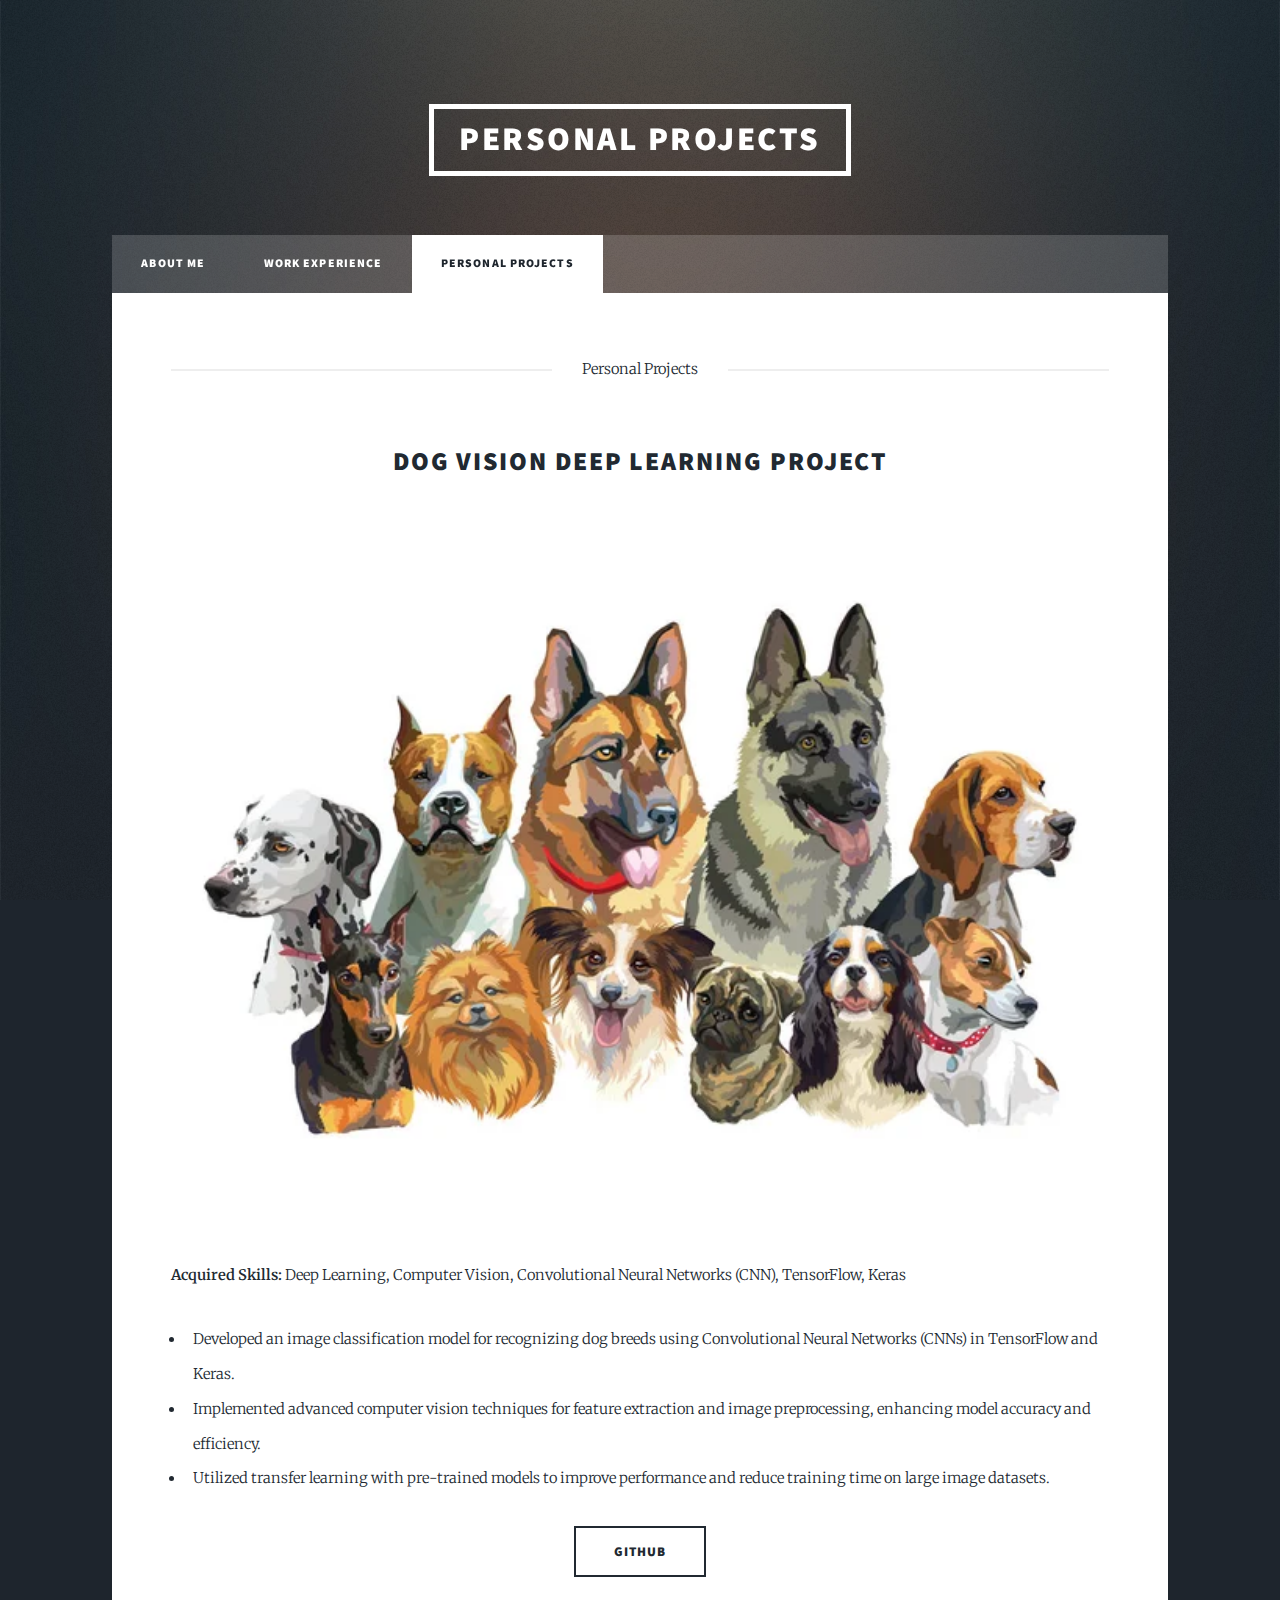
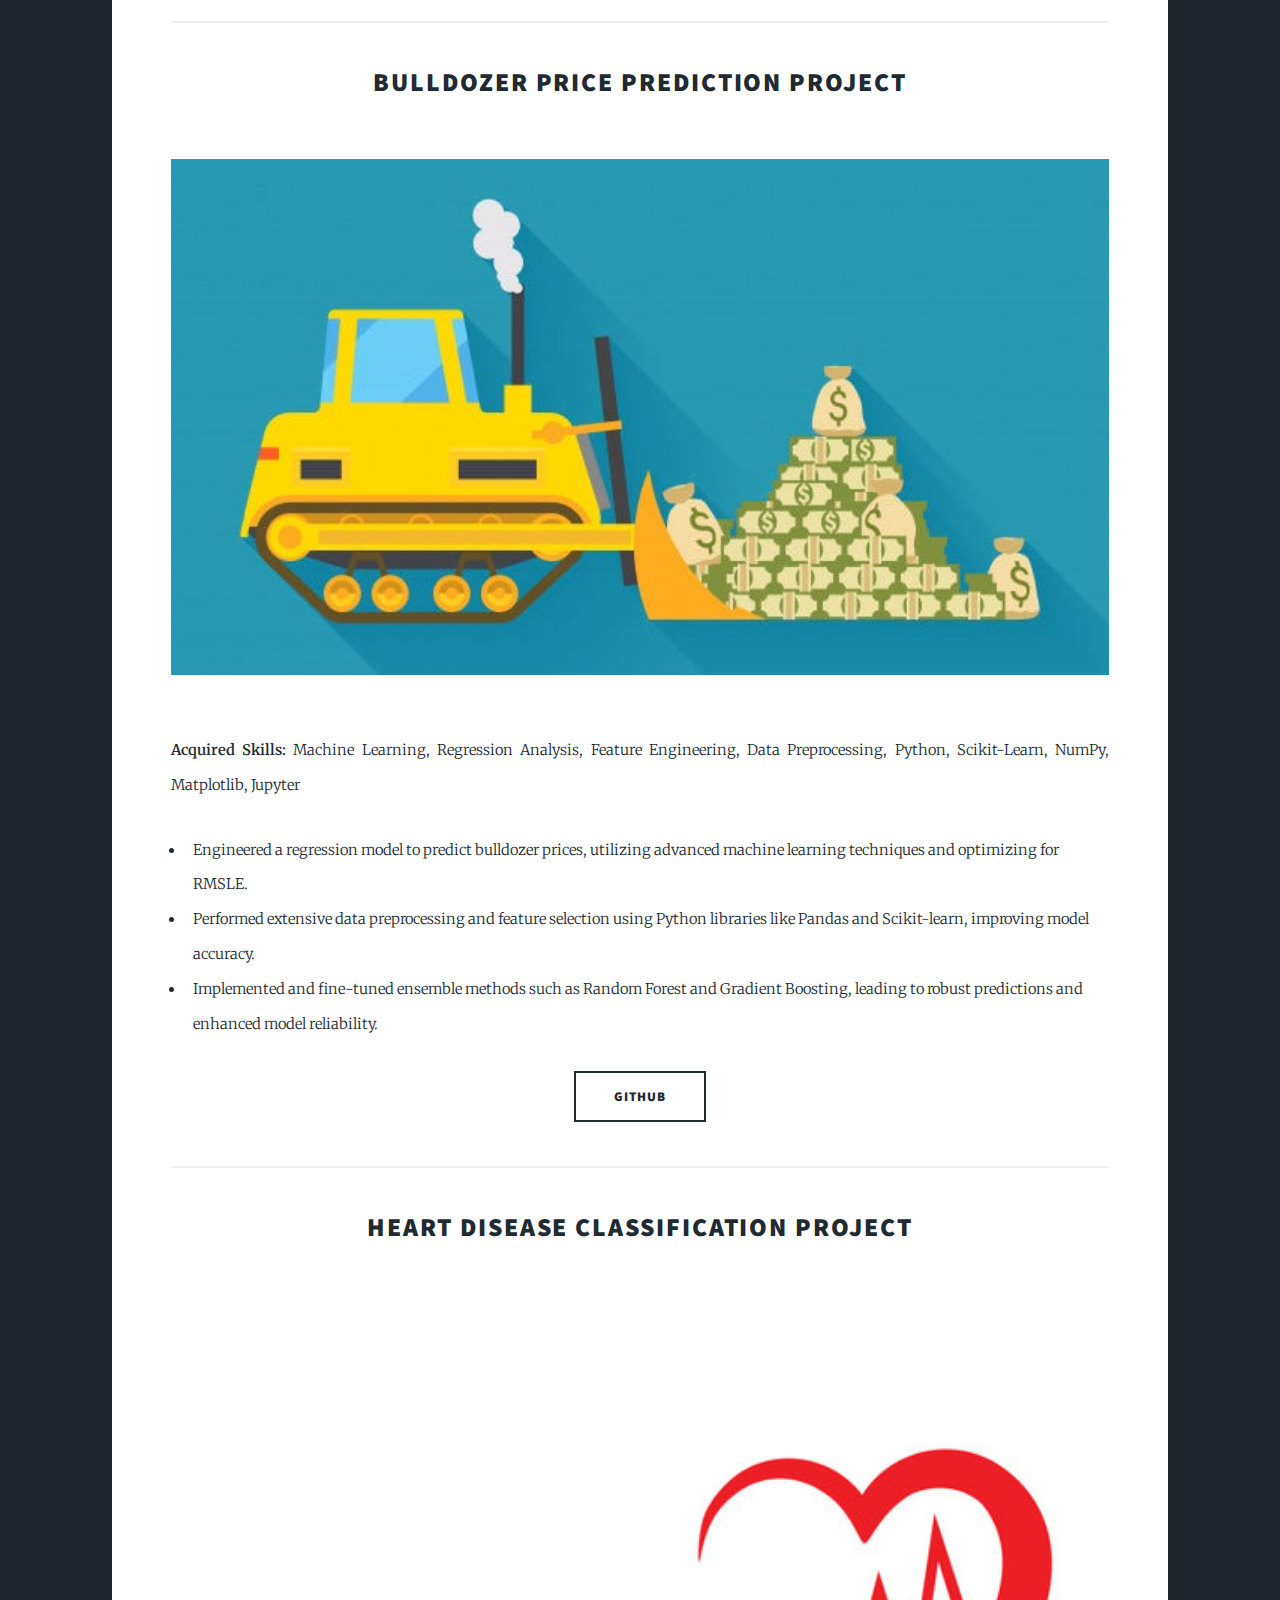
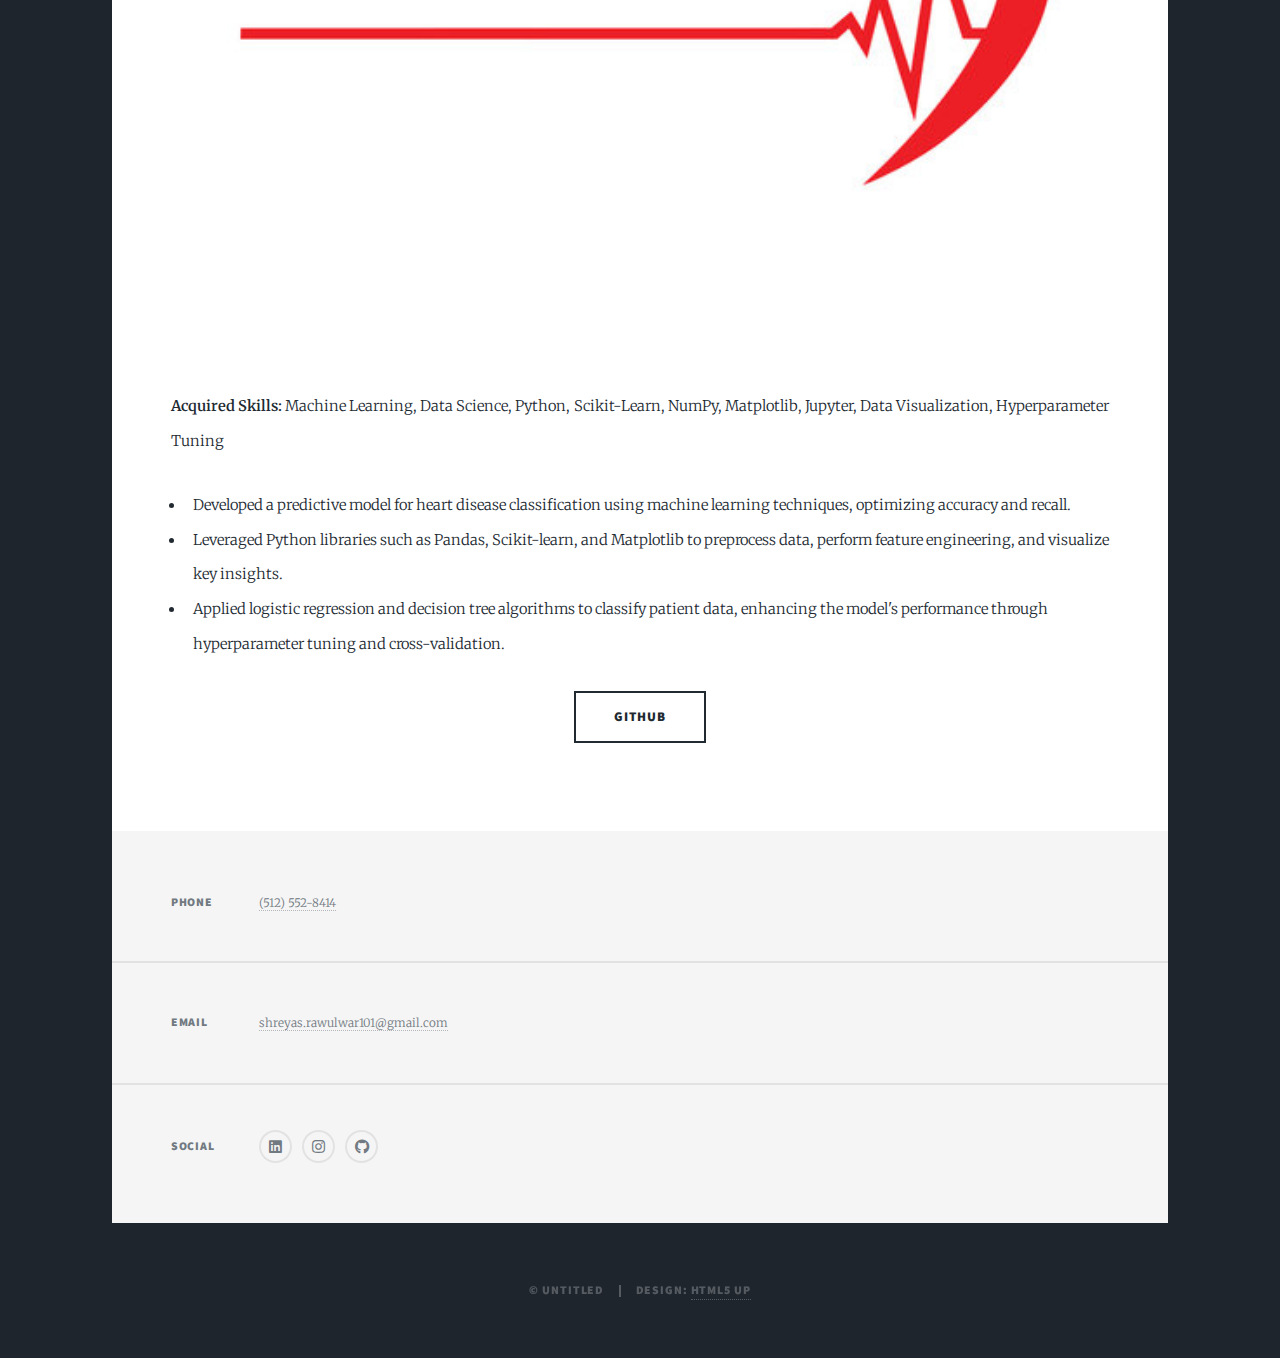
<file: elements.html>
<!DOCTYPE HTML>
<!--
	Massively by HTML5 UP
	html5up.net | @ajlkn
	Free for personal and commercial use under the CCA 3.0 license (html5up.net/license)
-->
<html>
	<head>
		<title>Shreyas Rawulwar's Portfolio</title>
		<meta charset="utf-8" />
		<meta name="viewport" content="width=device-width, initial-scale=1, user-scalable=no" />
		<link rel="stylesheet" href="assets/css/main.css" />
		<noscript><link rel="stylesheet" href="assets/css/noscript.css" /></noscript>
	</head>
	<body class="is-preload">

		<!-- Wrapper -->
			<div id="wrapper">

				<!-- Header -->
					<header id="header">
						<a href="index.html" class="logo">Personal Projects</a>
					</header>

				<!-- Nav -->
					<nav id="nav">
						<ul class="links">
							<li><a href="index.html">About Me</a></li>
							<li><a href="generic.html">Work Experience</a></li>
							<li class="active"><a href="elements.html">Personal Projects</a></li>
						</ul>
					</nav>

				<!-- Main -->
					<div id="main">
						
						<!-- Post -->
							<section class="post">
								<article class="post featured">
									<header class="major">
										<span class="date">Personal Projects</span>
								</article>
									<header>
										<h2 style="text-align: center;">Dog Vision Deep Learning Project</h2>
										<a href="#" class="image main"><img src="images/dog.jpg" alt="" /></a>
									</header>
									<p><strong>Acquired Skills:</strong> Deep Learning, Computer Vision, Convolutional Neural Networks (CNN), TensorFlow, Keras</p>
									<ul>
										<li>Developed an image classification model for recognizing dog breeds using Convolutional Neural Networks (CNNs) in TensorFlow and Keras.</li>
										<li>Implemented advanced computer vision techniques for feature extraction and image preprocessing, enhancing model accuracy and efficiency.</li>
										<li>Utilized transfer learning with pre-trained models to improve performance and reduce training time on large image datasets.</li>
									</ul>
									<ul class="actions special">
										<li><a href="https://github.com/Srawulwar101/dog-vision-deep-learning-project" class="button large">Github</a></li>
									</ul>
									<hr />
									<header>
										<h2 style="text-align: center;">Bulldozer Price Prediction Project</h2>
										<a href="#" class="image main"><img src="images/bulldozer.jpg" alt="" /></a>
									</header>
									<p><strong>Acquired Skills:</strong> Machine Learning, Regression Analysis, Feature Engineering, Data Preprocessing, Python, Scikit-Learn, NumPy, Matplotlib, Jupyter</p>
									<ul>
										<li>Engineered a regression model to predict bulldozer prices, utilizing advanced machine learning techniques and optimizing for RMSLE.</li>
										<li>Performed extensive data preprocessing and feature selection using Python libraries like Pandas and Scikit-learn, improving model accuracy.</li>
										<li>Implemented and fine-tuned ensemble methods such as Random Forest and Gradient Boosting, leading to robust predictions and enhanced model reliability.</li>
									</ul>
									<ul class="actions special">
										<li><a href="https://github.com/Srawulwar101/bulldozer-price-regression-project" class="button large">Github</a></li>
									</ul>
									<hr />
									<header>
										<h2 style="text-align: center;">Heart Disease Classification Project</h2>
										<a href="#" class="image main"><img src="images/heart.jpg" alt="" /></a>
									</header>
									<p><strong>Acquired Skills:</strong> Machine Learning, Data Science, Python, Scikit-Learn, NumPy, Matplotlib, Jupyter, Data Visualization, Hyperparameter Tuning</p>
									<ul>
										<li>Developed a predictive model for heart disease classification using machine learning techniques, optimizing accuracy and recall.</li>
										<li>Leveraged Python libraries such as Pandas, Scikit-learn, and Matplotlib to preprocess data, perform feature engineering, and visualize key insights.</li>
										<li>Applied logistic regression and decision tree algorithms to classify patient data, enhancing the model's performance through hyperparameter tuning and cross-validation.</li>
									</ul>
									<ul class="actions special">
										<li><a href="https://github.com/Srawulwar101/heart-disease-classification-project" class="button large">Github</a></li>
									</ul>
							</section>
						</section>
					</div>
					<!-- Footer -->
					<footer id="footer">
						<section class="split contact">
							<section>
								<h3>Phone</h3>
								<p><a href="#">(512) 552-8414</a></p>
							</section>
							<section>
								<h3>Email</h3>
								<p><a href="#">shreyas.rawulwar101@gmail.com</a></p>
							</section>
							<section>
								<h3>Social</h3>
								<ul class="icons alt">
									<li><a href="https://www.linkedin.com/in/shreyas-rawulwar/" class="icon brands alt fa-linkedin"><span class="label">Twitter</span></a></li>
									<li><a href="https://www.instagram.com/shreyasrawulwar/" class="icon brands alt fa-instagram"><span class="label">Instagram</span></a></li>
									<li><a href="https://github.com/Srawulwar101" class="icon brands alt fa-github"><span class="label">GitHub</span></a></li>
								</ul>
							</section>
						</section>
					</footer>

				<!-- Copyright -->
					<div id="copyright">
						<ul><li>&copy; Untitled</li><li>Design: <a href="https://html5up.net">HTML5 UP</a></li></ul>
					</div>

			</div>

		<!-- Scripts -->
			<script src="assets/js/jquery.min.js"></script>
			<script src="assets/js/jquery.scrollex.min.js"></script>
			<script src="assets/js/jquery.scrolly.min.js"></script>
			<script src="assets/js/browser.min.js"></script>
			<script src="assets/js/breakpoints.min.js"></script>
			<script src="assets/js/util.js"></script>
			<script src="assets/js/main.js"></script>

	</body>
</html>
</file>
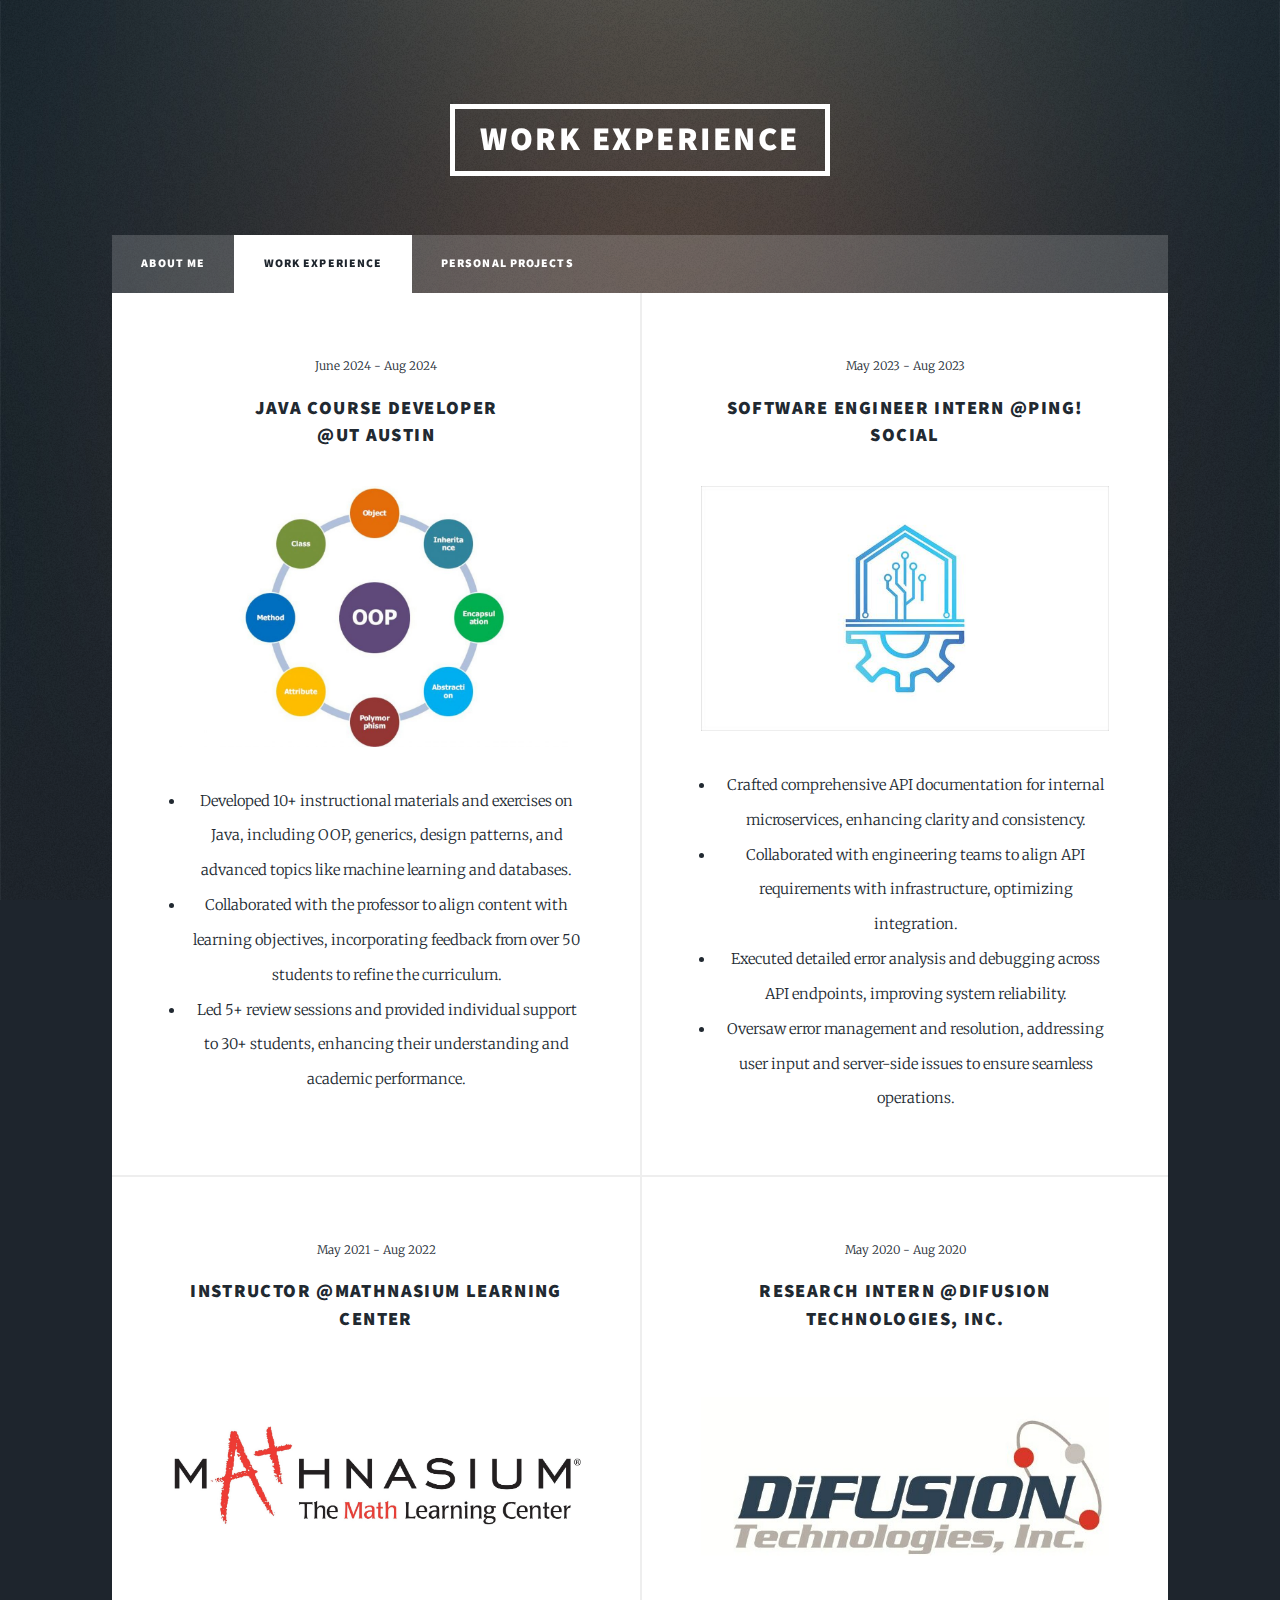
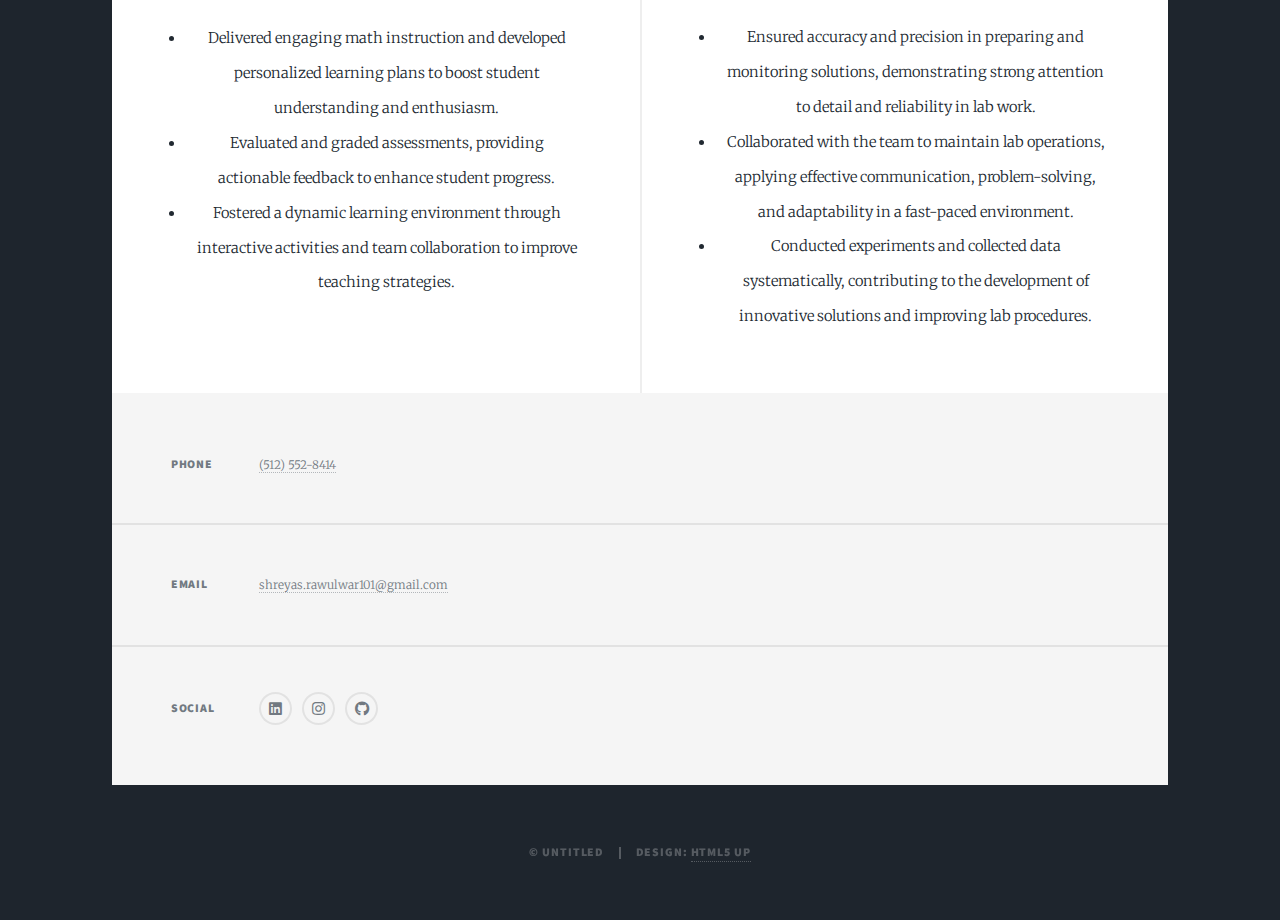
<file: generic.html>
<!DOCTYPE HTML>
<!--
	Massively by HTML5 UP
	html5up.net | @ajlkn
	Free for personal and commercial use under the CCA 3.0 license (html5up.net/license)
-->
<html>
	<head>
		<title>Shreyas Rawulwar's Portfolio</title>
		<meta charset="utf-8" />
		<meta name="viewport" content="width=device-width, initial-scale=1, user-scalable=no" />
		<link rel="stylesheet" href="assets/css/main.css" />
		<noscript><link rel="stylesheet" href="assets/css/noscript.css" /></noscript>
	</head>
	<body class="is-preload">

		<!-- Wrapper -->
			<div id="wrapper" class="fade-in">

				<!-- Header -->
					<header id="header">
						<a href="generic.html" class="logo">Work Experience</a>
					</header>

				<!-- Nav -->
					<nav id="nav">
						<ul class="links">
							<li><a href="index.html">About Me</a></li>
							<li class="active"><a href="generic.html">Work Experience</a></li>
							<li><a href="elements.html">Personal Projects</a></li>
						</ul>
					</nav>

				<!-- Main -->
					<div id="main">

						
							
						<!-- Posts -->
							<section class="posts">
								<article>
									<header>
										<span class="date">June 2024 - Aug 2024</span>
										<h3><a href="#">Java Course Developer<br />
										@UT Austin</a></h2>
									</header>
									<a href="#" class="image fit"><img src="images/java_course_developer.jpg" alt="" /></a>
									<ul>
										<li>Developed 10+ instructional materials and exercises on Java, including OOP, generics, design patterns, and advanced topics like machine learning and databases.</li>
										<li>Collaborated with the professor to align content with learning objectives, incorporating feedback from over 50 students to refine the curriculum.</li>
										<li>Led 5+ review sessions and provided individual support to 30+ students, enhancing their understanding and academic performance.</li>
									</ul>
								</article>
								<article>
									<header>
										<span class="date">May 2023 - Aug 2023</span>
										<h3><a href="#">Software Engineer Intern @Ping! Social</a></h2>
									</header>
									<a href="#" class="image fit"><img src="images/ping.jpg" alt="" /></a>
									<ul>
										<li>Crafted comprehensive API documentation for internal microservices, enhancing clarity and consistency.</li>
										<li>Collaborated with engineering teams to align API requirements with infrastructure, optimizing integration.</li>
										<li>Executed detailed error analysis and debugging across API endpoints, improving system reliability.</li>
										<li>Oversaw error management and resolution, addressing user input and server-side issues to ensure seamless operations.</li>
									</ul>
								</article>
								<article>
									<header>
										<span class="date">May 2021 - Aug 2022</span>
										<h3><a href="#">Instructor @Mathnasium Learning Center</a></h2>
									</header>
									<a href="#" class="image fit"><img src="images/mathnasium.jpg" alt="" /></a>
									<ul>
										<li>Delivered engaging math instruction and developed personalized learning plans to boost student understanding and enthusiasm.</li>
										<li>Evaluated and graded assessments, providing actionable feedback to enhance student progress.</li>
										<li>Fostered a dynamic learning environment through interactive activities and team collaboration to improve teaching strategies.</li>
									</ul>
								</article>
								<article>
									<header>
										<span class="date">May 2020 - Aug 2020</span>
										<h3><a href="#">Research Intern @DiFusion Technologies, Inc.</a></h2>
									</header>
									<a href="#" class="image fit"><img src="images/difusion.jpg" alt="" /></a>
									<ul>
										<li>Ensured accuracy and precision in preparing and monitoring solutions, demonstrating strong attention to detail and reliability in lab work.</li>
										<li>Collaborated with the team to maintain lab operations, applying effective communication, problem-solving, and adaptability in a fast-paced environment.</li>
										<li>Conducted experiments and collected data systematically, contributing to the development of innovative solutions and improving lab procedures.</li>
									</ul>
								</article>
							</section>
					</div>

				<!-- Footer -->
					<footer id="footer">
						<section class="split contact">
							<section>
								<h3>Phone</h3>
								<p><a href="#">(512) 552-8414</a></p>
							</section>
							<section>
								<h3>Email</h3>
								<p><a href="#">shreyas.rawulwar101@gmail.com</a></p>
							</section>
							<section>
								<h3>Social</h3>
								<ul class="icons alt">
									<li><a href="https://www.linkedin.com/in/shreyas-rawulwar/" class="icon brands alt fa-linkedin"><span class="label">Twitter</span></a></li>
									<li><a href="https://www.instagram.com/shreyasrawulwar/" class="icon brands alt fa-instagram"><span class="label">Instagram</span></a></li>
									<li><a href="https://github.com/Srawulwar101" class="icon brands alt fa-github"><span class="label">GitHub</span></a></li>
								</ul>
							</section>
						</section>
					</footer>

				<!-- Copyright -->
					<div id="copyright">
						<ul><li>&copy; Untitled</li><li>Design: <a href="https://html5up.net">HTML5 UP</a></li></ul>
					</div>

			</div>

		<!-- Scripts -->
			<script src="assets/js/jquery.min.js"></script>
			<script src="assets/js/jquery.scrollex.min.js"></script>
			<script src="assets/js/jquery.scrolly.min.js"></script>
			<script src="assets/js/browser.min.js"></script>
			<script src="assets/js/breakpoints.min.js"></script>
			<script src="assets/js/util.js"></script>
			<script src="assets/js/main.js"></script>

	</body>
</html>
</file>
<file: assets/css/main.css>
@import url(fontawesome-all.min.css);
@import url("https://fonts.googleapis.com/css?family=Merriweather:300,700,300italic,700italic|Source+Sans+Pro:900");

/*
	Massively by HTML5 UP
	html5up.net | @ajlkn
	Free for personal and commercial use under the CCA 3.0 license (html5up.net/license)
*/

html, body, div, span, applet, object,
iframe, h1, h2, h3, h4, h5, h6, p, blockquote,
pre, a, abbr, acronym, address, big, cite,
code, del, dfn, em, img, ins, kbd, q, s, samp,
small, strike, strong, sub, sup, tt, var, b,
u, i, center, dl, dt, dd, ol, ul, li, fieldset,
form, label, legend, table, caption, tbody,
tfoot, thead, tr, th, td, article, aside,
canvas, details, embed, figure, figcaption,
footer, header, hgroup, menu, nav, output, ruby,
section, summary, time, mark, audio, video {
	margin: 0;
	padding: 0;
	border: 0;
	font-size: 100%;
	font: inherit;
	vertical-align: baseline;}

article, aside, details, figcaption, figure,
footer, header, hgroup, menu, nav, section {
	display: block;}

body {
	line-height: 1;
}

ol, ul {
	list-style: none;
}

blockquote, q {
	quotes: none;
}

	blockquote:before, blockquote:after, q:before, q:after {
		content: '';
		content: none;
	}

table {
	border-collapse: collapse;
	border-spacing: 0;
}

body {
	-webkit-text-size-adjust: none;
}

mark {
	background-color: transparent;
	color: inherit;
}

input::-moz-focus-inner {
	border: 0;
	padding: 0;
}

input, select, textarea {
	-moz-appearance: none;
	-webkit-appearance: none;
	-ms-appearance: none;
	appearance: none;
}

/* Basic */

	@-ms-viewport {
		width: device-width;
	}

	body {
		-ms-overflow-style: scrollbar;
	}

	@media screen and (max-width: 480px) {

		html, body {
			min-width: 320px;
		}

	}

	html {
		box-sizing: border-box;
	}

	*, *:before, *:after {
		box-sizing: inherit;
	}

	body {
		background-color: #1e252d;
	}

		body.is-preload *, body.is-preload *:before, body.is-preload *:after {
			-moz-animation: none !important;
			-webkit-animation: none !important;
			-ms-animation: none !important;
			animation: none !important;
			-moz-transition: none !important;
			-webkit-transition: none !important;
			-ms-transition: none !important;
			transition: none !important;
		}

/* Type */

	html {
		font-size: 16pt;
	}

		@media screen and (max-width: 1680px) {

			html {
				font-size: 12pt;
			}

		}

		@media screen and (max-width: 1280px) {

			html {
				font-size: 11pt;
			}

		}

		@media screen and (max-width: 360px) {

			html {
				font-size: 10pt;
			}

		}

	body {
		color: #212931;
	}

	body, input, select, textarea {
		font-family: "Merriweather", Georgia, serif;
		font-weight: 300;
		font-size: 1rem;
		line-height: 2.375;
	}

	a {
		-moz-transition: color 0.2s ease-in-out, background-color 0.2s ease-in-out, border-color 0.2s ease-in-out, box-shadow 0.2s ease-in-out;
		-webkit-transition: color 0.2s ease-in-out, background-color 0.2s ease-in-out, border-color 0.2s ease-in-out, box-shadow 0.2s ease-in-out;
		-ms-transition: color 0.2s ease-in-out, background-color 0.2s ease-in-out, border-color 0.2s ease-in-out, box-shadow 0.2s ease-in-out;
		transition: color 0.2s ease-in-out, background-color 0.2s ease-in-out, border-color 0.2s ease-in-out, box-shadow 0.2s ease-in-out;
		border-bottom: dotted 1px;
		text-decoration: none;
	}

		a:hover {
			border-bottom-color: transparent;
		}

	strong, b {
		font-weight: 600;
	}

	em, i {
		font-style: italic;
	}

	p {
		text-align: justify;
		margin: 0 0 2rem 0;
	}

	h1, h2, h3, h4, h5, h6 {
		font-family: "Source Sans Pro", Helvetica, sans-serif;
		font-weight: 900;
		line-height: 1.5;
		letter-spacing: 0.075em;
		text-transform: uppercase;
		margin: 0 0 1rem 0;
	}

		h1 a, h2 a, h3 a, h4 a, h5 a, h6 a {
			border-bottom: 0;
			color: inherit;
			text-decoration: none;
		}

	h1 {
		font-size: 4rem;
		line-height: 1.1;
		margin: 0 0 2rem 0;
	}

	h2 {
		font-size: 1.75rem;
		line-height: 1.3;
		margin: 0 0 1.5rem 0;
	}
	
	article > .jinjun {
		font-size: 100rem;
		line-height: 1.3;
		margin: 0 0 1.5rem 0;
	}

	h3 {
		font-size: 1.25rem;
		margin: 0 0 1.5rem 0;
	}

	h4 {
		font-size: 1rem;
	}

	h5 {
		font-size: 0.9rem;
	}

	h6 {
		font-size: 0.8rem;
	}

	sub {
		font-size: 0.8rem;
		position: relative;
		top: 0.5rem;
	}

	sup {
		font-size: 0.8rem;
		position: relative;
		top: -0.5rem;
	}

	blockquote {
		border-left: solid 4px;
		font-style: italic;
		margin: 0 0 2rem 0;
		padding: 0.5rem 0 0.5rem 2rem;
	}

	code {
		border: solid 2px;
		font-family: "Courier New", monospace;
		font-size: 0.9rem;
		margin: 0 0.25rem;
		padding: 0.25rem 0.65rem;
	}

	pre {
		-webkit-overflow-scrolling: touch;
		font-family: "Courier New", monospace;
		font-size: 0.9rem;
		margin: 0 0 2rem 0;
	}

		pre code {
			display: block;
			line-height: 1.75;
			padding: 1rem 1.5rem;
			overflow-x: auto;
		}

	hr {
		border: 0;
		border-bottom: solid 2px;
		margin: 3rem 0;
	}

		hr.major {
			margin: 5rem 0;
		}

	.align-left {
		text-align: left;
	}

	.align-center {
		text-align: center;
	}

	.align-right {
		text-align: right;
	}

	input, select, textarea {
		color: #212931;
	}

	a {
		color: #212931;
		border-bottom-color: rgba(33, 41, 49, 0.5);
	}

		a:hover {
			border-bottom-color: transparent;
			color: #18bfef !important;
		}

	strong, b {
		color: #212931;
	}

	h1, h2, h3, h4, h5, h6 {
		color: #212931;
	}

	blockquote {
		border-left-color: #eeeeee;
	}

	code {
		background: rgba(220, 220, 220, 0.25);
		border-color: #eeeeee;
	}

	hr {
		border-bottom-color: #eeeeee;
	}

/* Row */

	.row {
		display: flex;
		flex-wrap: wrap;
		box-sizing: border-box;
		align-items: stretch;
	}

		.row > * {
			box-sizing: border-box;
		}

		.row.gtr-uniform > * > :last-child {
			margin-bottom: 0;
		}

		.row.aln-left {
			justify-content: flex-start;
		}

		.row.aln-center {
			justify-content: center;
		}

		.row.aln-right {
			justify-content: flex-end;
		}

		.row.aln-top {
			align-items: flex-start;
		}

		.row.aln-middle {
			align-items: center;
		}

		.row.aln-bottom {
			align-items: flex-end;
		}

		.row > .imp {
			order: -1;
		}

		.row > .col-1 {
			width: 8.33333%;
		}

		.row > .off-1 {
			margin-left: 8.33333%;
		}

		.row > .col-2 {
			width: 16.66667%;
		}

		.row > .off-2 {
			margin-left: 16.66667%;
		}

		.row > .col-3 {
			width: 25%;
		}

		.row > .off-3 {
			margin-left: 25%;
		}

		.row > .col-4 {
			width: 33.33333%;
		}

		.row > .off-4 {
			margin-left: 33.33333%;
		}

		.row > .col-5 {
			width: 41.66667%;
		}

		.row > .off-5 {
			margin-left: 41.66667%;
		}

		.row > .col-6 {
			width: 50%;
		}

		.row > .off-6 {
			margin-left: 50%;
		}

		.row > .col-7 {
			width: 58.33333%;
		}

		.row > .off-7 {
			margin-left: 58.33333%;
		}

		.row > .col-8 {
			width: 66.66667%;
		}

		.row > .off-8 {
			margin-left: 66.66667%;
		}

		.row > .col-9 {
			width: 75%;
		}

		.row > .off-9 {
			margin-left: 75%;
		}

		.row > .col-10 {
			width: 83.33333%;
		}

		.row > .off-10 {
			margin-left: 83.33333%;
		}

		.row > .col-11 {
			width: 91.66667%;
		}

		.row > .off-11 {
			margin-left: 91.66667%;
		}

		.row > .col-12 {
			width: 100%;
		}

		.row > .off-12 {
			margin-left: 100%;
		}

		.row.gtr-0 {
			margin-top: 0;
			margin-left: 0rem;
		}

			.row.gtr-0 > * {
				padding: 0 0 0 0rem;
			}

			.row.gtr-0.gtr-uniform {
				margin-top: 0rem;
			}

				.row.gtr-0.gtr-uniform > * {
					padding-top: 0rem;
				}

		.row.gtr-25 {
			margin-top: 0;
			margin-left: -0.375rem;
		}

			.row.gtr-25 > * {
				padding: 0 0 0 0.375rem;
			}

			.row.gtr-25.gtr-uniform {
				margin-top: -0.375rem;
			}

				.row.gtr-25.gtr-uniform > * {
					padding-top: 0.375rem;
				}

		.row.gtr-50 {
			margin-top: 0;
			margin-left: -0.75rem;
		}

			.row.gtr-50 > * {
				padding: 0 0 0 0.75rem;
			}

			.row.gtr-50.gtr-uniform {
				margin-top: -0.75rem;
			}

				.row.gtr-50.gtr-uniform > * {
					padding-top: 0.75rem;
				}

		.row {
			margin-top: 0;
			margin-left: -1.5rem;
		}

			.row > * {
				padding: 0 0 0 1.5rem;
			}

			.row.gtr-uniform {
				margin-top: -1.5rem;
			}

				.row.gtr-uniform > * {
					padding-top: 1.5rem;
				}

		.row.gtr-150 {
			margin-top: 0;
			margin-left: -2.25rem;
		}

			.row.gtr-150 > * {
				padding: 0 0 0 2.25rem;
			}

			.row.gtr-150.gtr-uniform {
				margin-top: -2.25rem;
			}

				.row.gtr-150.gtr-uniform > * {
					padding-top: 2.25rem;
				}

		.row.gtr-200 {
			margin-top: 0;
			margin-left: -3rem;
		}

			.row.gtr-200 > * {
				padding: 0 0 0 3rem;
			}

			.row.gtr-200.gtr-uniform {
				margin-top: -3rem;
			}

				.row.gtr-200.gtr-uniform > * {
					padding-top: 3rem;
				}

		@media screen and (max-width: 1680px) {

			.row {
				display: flex;
				flex-wrap: wrap;
				box-sizing: border-box;
				align-items: stretch;
			}

				.row > * {
					box-sizing: border-box;
				}

				.row.gtr-uniform > * > :last-child {
					margin-bottom: 0;
				}

				.row.aln-left {
					justify-content: flex-start;
				}

				.row.aln-center {
					justify-content: center;
				}

				.row.aln-right {
					justify-content: flex-end;
				}

				.row.aln-top {
					align-items: flex-start;
				}

				.row.aln-middle {
					align-items: center;
				}

				.row.aln-bottom {
					align-items: flex-end;
				}

				.row > .imp-xlarge {
					order: -1;
				}

				.row > .col-1-xlarge {
					width: 8.33333%;
				}

				.row > .off-1-xlarge {
					margin-left: 8.33333%;
				}

				.row > .col-2-xlarge {
					width: 16.66667%;
				}

				.row > .off-2-xlarge {
					margin-left: 16.66667%;
				}

				.row > .col-3-xlarge {
					width: 25%;
				}

				.row > .off-3-xlarge {
					margin-left: 25%;
				}

				.row > .col-4-xlarge {
					width: 33.33333%;
				}

				.row > .off-4-xlarge {
					margin-left: 33.33333%;
				}

				.row > .col-5-xlarge {
					width: 41.66667%;
				}

				.row > .off-5-xlarge {
					margin-left: 41.66667%;
				}

				.row > .col-6-xlarge {
					width: 50%;
				}

				.row > .off-6-xlarge {
					margin-left: 50%;
				}

				.row > .col-7-xlarge {
					width: 58.33333%;
				}

				.row > .off-7-xlarge {
					margin-left: 58.33333%;
				}

				.row > .col-8-xlarge {
					width: 66.66667%;
				}

				.row > .off-8-xlarge {
					margin-left: 66.66667%;
				}

				.row > .col-9-xlarge {
					width: 75%;
				}

				.row > .off-9-xlarge {
					margin-left: 75%;
				}

				.row > .col-10-xlarge {
					width: 83.33333%;
				}

				.row > .off-10-xlarge {
					margin-left: 83.33333%;
				}

				.row > .col-11-xlarge {
					width: 91.66667%;
				}

				.row > .off-11-xlarge {
					margin-left: 91.66667%;
				}

				.row > .col-12-xlarge {
					width: 100%;
				}

				.row > .off-12-xlarge {
					margin-left: 100%;
				}

				.row.gtr-0 {
					margin-top: 0;
					margin-left: 0rem;
				}

					.row.gtr-0 > * {
						padding: 0 0 0 0rem;
					}

					.row.gtr-0.gtr-uniform {
						margin-top: 0rem;
					}

						.row.gtr-0.gtr-uniform > * {
							padding-top: 0rem;
						}

				.row.gtr-25 {
					margin-top: 0;
					margin-left: -0.375rem;
				}

					.row.gtr-25 > * {
						padding: 0 0 0 0.375rem;
					}

					.row.gtr-25.gtr-uniform {
						margin-top: -0.375rem;
					}

						.row.gtr-25.gtr-uniform > * {
							padding-top: 0.375rem;
						}

				.row.gtr-50 {
					margin-top: 0;
					margin-left: -0.75rem;
				}

					.row.gtr-50 > * {
						padding: 0 0 0 0.75rem;
					}

					.row.gtr-50.gtr-uniform {
						margin-top: -0.75rem;
					}

						.row.gtr-50.gtr-uniform > * {
							padding-top: 0.75rem;
						}

				.row {
					margin-top: 0;
					margin-left: -1.5rem;
				}

					.row > * {
						padding: 0 0 0 1.5rem;
					}

					.row.gtr-uniform {
						margin-top: -1.5rem;
					}

						.row.gtr-uniform > * {
							padding-top: 1.5rem;
						}

				.row.gtr-150 {
					margin-top: 0;
					margin-left: -2.25rem;
				}

					.row.gtr-150 > * {
						padding: 0 0 0 2.25rem;
					}

					.row.gtr-150.gtr-uniform {
						margin-top: -2.25rem;
					}

						.row.gtr-150.gtr-uniform > * {
							padding-top: 2.25rem;
						}

				.row.gtr-200 {
					margin-top: 0;
					margin-left: -3rem;
				}

					.row.gtr-200 > * {
						padding: 0 0 0 3rem;
					}

					.row.gtr-200.gtr-uniform {
						margin-top: -3rem;
					}

						.row.gtr-200.gtr-uniform > * {
							padding-top: 3rem;
						}

		}

		@media screen and (max-width: 1280px) {

			.row {
				display: flex;
				flex-wrap: wrap;
				box-sizing: border-box;
				align-items: stretch;
			}

				.row > * {
					box-sizing: border-box;
				}

				.row.gtr-uniform > * > :last-child {
					margin-bottom: 0;
				}

				.row.aln-left {
					justify-content: flex-start;
				}

				.row.aln-center {
					justify-content: center;
				}

				.row.aln-right {
					justify-content: flex-end;
				}

				.row.aln-top {
					align-items: flex-start;
				}

				.row.aln-middle {
					align-items: center;
				}

				.row.aln-bottom {
					align-items: flex-end;
				}

				.row > .imp-large {
					order: -1;
				}

				.row > .col-1-large {
					width: 8.33333%;
				}

				.row > .off-1-large {
					margin-left: 8.33333%;
				}

				.row > .col-2-large {
					width: 16.66667%;
				}

				.row > .off-2-large {
					margin-left: 16.66667%;
				}

				.row > .col-3-large {
					width: 25%;
				}

				.row > .off-3-large {
					margin-left: 25%;
				}

				.row > .col-4-large {
					width: 33.33333%;
				}

				.row > .off-4-large {
					margin-left: 33.33333%;
				}

				.row > .col-5-large {
					width: 41.66667%;
				}

				.row > .off-5-large {
					margin-left: 41.66667%;
				}

				.row > .col-6-large {
					width: 50%;
				}

				.row > .off-6-large {
					margin-left: 50%;
				}

				.row > .col-7-large {
					width: 58.33333%;
				}

				.row > .off-7-large {
					margin-left: 58.33333%;
				}

				.row > .col-8-large {
					width: 66.66667%;
				}

				.row > .off-8-large {
					margin-left: 66.66667%;
				}

				.row > .col-9-large {
					width: 75%;
				}

				.row > .off-9-large {
					margin-left: 75%;
				}

				.row > .col-10-large {
					width: 83.33333%;
				}

				.row > .off-10-large {
					margin-left: 83.33333%;
				}

				.row > .col-11-large {
					width: 91.66667%;
				}

				.row > .off-11-large {
					margin-left: 91.66667%;
				}

				.row > .col-12-large {
					width: 100%;
				}

				.row > .off-12-large {
					margin-left: 100%;
				}

				.row.gtr-0 {
					margin-top: 0;
					margin-left: 0rem;
				}

					.row.gtr-0 > * {
						padding: 0 0 0 0rem;
					}

					.row.gtr-0.gtr-uniform {
						margin-top: 0rem;
					}

						.row.gtr-0.gtr-uniform > * {
							padding-top: 0rem;
						}

				.row.gtr-25 {
					margin-top: 0;
					margin-left: -0.375rem;
				}

					.row.gtr-25 > * {
						padding: 0 0 0 0.375rem;
					}

					.row.gtr-25.gtr-uniform {
						margin-top: -0.375rem;
					}

						.row.gtr-25.gtr-uniform > * {
							padding-top: 0.375rem;
						}

				.row.gtr-50 {
					margin-top: 0;
					margin-left: -0.75rem;
				}

					.row.gtr-50 > * {
						padding: 0 0 0 0.75rem;
					}

					.row.gtr-50.gtr-uniform {
						margin-top: -0.75rem;
					}

						.row.gtr-50.gtr-uniform > * {
							padding-top: 0.75rem;
						}

				.row {
					margin-top: 0;
					margin-left: -1.5rem;
				}

					.row > * {
						padding: 0 0 0 1.5rem;
					}

					.row.gtr-uniform {
						margin-top: -1.5rem;
					}

						.row.gtr-uniform > * {
							padding-top: 1.5rem;
						}

				.row.gtr-150 {
					margin-top: 0;
					margin-left: -2.25rem;
				}

					.row.gtr-150 > * {
						padding: 0 0 0 2.25rem;
					}

					.row.gtr-150.gtr-uniform {
						margin-top: -2.25rem;
					}

						.row.gtr-150.gtr-uniform > * {
							padding-top: 2.25rem;
						}

				.row.gtr-200 {
					margin-top: 0;
					margin-left: -3rem;
				}

					.row.gtr-200 > * {
						padding: 0 0 0 3rem;
					}

					.row.gtr-200.gtr-uniform {
						margin-top: -3rem;
					}

						.row.gtr-200.gtr-uniform > * {
							padding-top: 3rem;
						}

		}

		@media screen and (max-width: 980px) {

			.row {
				display: flex;
				flex-wrap: wrap;
				box-sizing: border-box;
				align-items: stretch;
			}

				.row > * {
					box-sizing: border-box;
				}

				.row.gtr-uniform > * > :last-child {
					margin-bottom: 0;
				}

				.row.aln-left {
					justify-content: flex-start;
				}

				.row.aln-center {
					justify-content: center;
				}

				.row.aln-right {
					justify-content: flex-end;
				}

				.row.aln-top {
					align-items: flex-start;
				}

				.row.aln-middle {
					align-items: center;
				}

				.row.aln-bottom {
					align-items: flex-end;
				}

				.row > .imp-medium {
					order: -1;
				}

				.row > .col-1-medium {
					width: 8.33333%;
				}

				.row > .off-1-medium {
					margin-left: 8.33333%;
				}

				.row > .col-2-medium {
					width: 16.66667%;
				}

				.row > .off-2-medium {
					margin-left: 16.66667%;
				}

				.row > .col-3-medium {
					width: 25%;
				}

				.row > .off-3-medium {
					margin-left: 25%;
				}

				.row > .col-4-medium {
					width: 33.33333%;
				}

				.row > .off-4-medium {
					margin-left: 33.33333%;
				}

				.row > .col-5-medium {
					width: 41.66667%;
				}

				.row > .off-5-medium {
					margin-left: 41.66667%;
				}

				.row > .col-6-medium {
					width: 50%;
				}

				.row > .off-6-medium {
					margin-left: 50%;
				}

				.row > .col-7-medium {
					width: 58.33333%;
				}

				.row > .off-7-medium {
					margin-left: 58.33333%;
				}

				.row > .col-8-medium {
					width: 66.66667%;
				}

				.row > .off-8-medium {
					margin-left: 66.66667%;
				}

				.row > .col-9-medium {
					width: 75%;
				}

				.row > .off-9-medium {
					margin-left: 75%;
				}

				.row > .col-10-medium {
					width: 83.33333%;
				}

				.row > .off-10-medium {
					margin-left: 83.33333%;
				}

				.row > .col-11-medium {
					width: 91.66667%;
				}

				.row > .off-11-medium {
					margin-left: 91.66667%;
				}

				.row > .col-12-medium {
					width: 100%;
				}

				.row > .off-12-medium {
					margin-left: 100%;
				}

				.row.gtr-0 {
					margin-top: 0;
					margin-left: 0rem;
				}

					.row.gtr-0 > * {
						padding: 0 0 0 0rem;
					}

					.row.gtr-0.gtr-uniform {
						margin-top: 0rem;
					}

						.row.gtr-0.gtr-uniform > * {
							padding-top: 0rem;
						}

				.row.gtr-25 {
					margin-top: 0;
					margin-left: -0.375rem;
				}

					.row.gtr-25 > * {
						padding: 0 0 0 0.375rem;
					}

					.row.gtr-25.gtr-uniform {
						margin-top: -0.375rem;
					}

						.row.gtr-25.gtr-uniform > * {
							padding-top: 0.375rem;
						}

				.row.gtr-50 {
					margin-top: 0;
					margin-left: -0.75rem;
				}

					.row.gtr-50 > * {
						padding: 0 0 0 0.75rem;
					}

					.row.gtr-50.gtr-uniform {
						margin-top: -0.75rem;
					}

						.row.gtr-50.gtr-uniform > * {
							padding-top: 0.75rem;
						}

				.row {
					margin-top: 0;
					margin-left: -1.5rem;
				}

					.row > * {
						padding: 0 0 0 1.5rem;
					}

					.row.gtr-uniform {
						margin-top: -1.5rem;
					}

						.row.gtr-uniform > * {
							padding-top: 1.5rem;
						}

				.row.gtr-150 {
					margin-top: 0;
					margin-left: -2.25rem;
				}

					.row.gtr-150 > * {
						padding: 0 0 0 2.25rem;
					}

					.row.gtr-150.gtr-uniform {
						margin-top: -2.25rem;
					}

						.row.gtr-150.gtr-uniform > * {
							padding-top: 2.25rem;
						}

				.row.gtr-200 {
					margin-top: 0;
					margin-left: -3rem;
				}

					.row.gtr-200 > * {
						padding: 0 0 0 3rem;
					}

					.row.gtr-200.gtr-uniform {
						margin-top: -3rem;
					}

						.row.gtr-200.gtr-uniform > * {
							padding-top: 3rem;
						}

		}

		@media screen and (max-width: 736px) {

			.row {
				display: flex;
				flex-wrap: wrap;
				box-sizing: border-box;
				align-items: stretch;
			}

				.row > * {
					box-sizing: border-box;
				}

				.row.gtr-uniform > * > :last-child {
					margin-bottom: 0;
				}

				.row.aln-left {
					justify-content: flex-start;
				}

				.row.aln-center {
					justify-content: center;
				}

				.row.aln-right {
					justify-content: flex-end;
				}

				.row.aln-top {
					align-items: flex-start;
				}

				.row.aln-middle {
					align-items: center;
				}

				.row.aln-bottom {
					align-items: flex-end;
				}

				.row > .imp-small {
					order: -1;
				}

				.row > .col-1-small {
					width: 8.33333%;
				}

				.row > .off-1-small {
					margin-left: 8.33333%;
				}

				.row > .col-2-small {
					width: 16.66667%;
				}

				.row > .off-2-small {
					margin-left: 16.66667%;
				}

				.row > .col-3-small {
					width: 25%;
				}

				.row > .off-3-small {
					margin-left: 25%;
				}

				.row > .col-4-small {
					width: 33.33333%;
				}

				.row > .off-4-small {
					margin-left: 33.33333%;
				}

				.row > .col-5-small {
					width: 41.66667%;
				}

				.row > .off-5-small {
					margin-left: 41.66667%;
				}

				.row > .col-6-small {
					width: 50%;
				}

				.row > .off-6-small {
					margin-left: 50%;
				}

				.row > .col-7-small {
					width: 58.33333%;
				}

				.row > .off-7-small {
					margin-left: 58.33333%;
				}

				.row > .col-8-small {
					width: 66.66667%;
				}

				.row > .off-8-small {
					margin-left: 66.66667%;
				}

				.row > .col-9-small {
					width: 75%;
				}

				.row > .off-9-small {
					margin-left: 75%;
				}

				.row > .col-10-small {
					width: 83.33333%;
				}

				.row > .off-10-small {
					margin-left: 83.33333%;
				}

				.row > .col-11-small {
					width: 91.66667%;
				}

				.row > .off-11-small {
					margin-left: 91.66667%;
				}

				.row > .col-12-small {
					width: 100%;
				}

				.row > .off-12-small {
					margin-left: 100%;
				}

				.row.gtr-0 {
					margin-top: 0;
					margin-left: 0rem;
				}

					.row.gtr-0 > * {
						padding: 0 0 0 0rem;
					}

					.row.gtr-0.gtr-uniform {
						margin-top: 0rem;
					}

						.row.gtr-0.gtr-uniform > * {
							padding-top: 0rem;
						}

				.row.gtr-25 {
					margin-top: 0;
					margin-left: -0.375rem;
				}

					.row.gtr-25 > * {
						padding: 0 0 0 0.375rem;
					}

					.row.gtr-25.gtr-uniform {
						margin-top: -0.375rem;
					}

						.row.gtr-25.gtr-uniform > * {
							padding-top: 0.375rem;
						}

				.row.gtr-50 {
					margin-top: 0;
					margin-left: -0.75rem;
				}

					.row.gtr-50 > * {
						padding: 0 0 0 0.75rem;
					}

					.row.gtr-50.gtr-uniform {
						margin-top: -0.75rem;
					}

						.row.gtr-50.gtr-uniform > * {
							padding-top: 0.75rem;
						}

				.row {
					margin-top: 0;
					margin-left: -1.5rem;
				}

					.row > * {
						padding: 0 0 0 1.5rem;
					}

					.row.gtr-uniform {
						margin-top: -1.5rem;
					}

						.row.gtr-uniform > * {
							padding-top: 1.5rem;
						}

				.row.gtr-150 {
					margin-top: 0;
					margin-left: -2.25rem;
				}

					.row.gtr-150 > * {
						padding: 0 0 0 2.25rem;
					}

					.row.gtr-150.gtr-uniform {
						margin-top: -2.25rem;
					}

						.row.gtr-150.gtr-uniform > * {
							padding-top: 2.25rem;
						}

				.row.gtr-200 {
					margin-top: 0;
					margin-left: -3rem;
				}

					.row.gtr-200 > * {
						padding: 0 0 0 3rem;
					}

					.row.gtr-200.gtr-uniform {
						margin-top: -3rem;
					}

						.row.gtr-200.gtr-uniform > * {
							padding-top: 3rem;
						}

		}

		@media screen and (max-width: 480px) {

			.row {
				display: flex;
				flex-wrap: wrap;
				box-sizing: border-box;
				align-items: stretch;
			}

				.row > * {
					box-sizing: border-box;
				}

				.row.gtr-uniform > * > :last-child {
					margin-bottom: 0;
				}

				.row.aln-left {
					justify-content: flex-start;
				}

				.row.aln-center {
					justify-content: center;
				}

				.row.aln-right {
					justify-content: flex-end;
				}

				.row.aln-top {
					align-items: flex-start;
				}

				.row.aln-middle {
					align-items: center;
				}

				.row.aln-bottom {
					align-items: flex-end;
				}

				.row > .imp-xsmall {
					order: -1;
				}

				.row > .col-1-xsmall {
					width: 8.33333%;
				}

				.row > .off-1-xsmall {
					margin-left: 8.33333%;
				}

				.row > .col-2-xsmall {
					width: 16.66667%;
				}

				.row > .off-2-xsmall {
					margin-left: 16.66667%;
				}

				.row > .col-3-xsmall {
					width: 25%;
				}

				.row > .off-3-xsmall {
					margin-left: 25%;
				}

				.row > .col-4-xsmall {
					width: 33.33333%;
				}

				.row > .off-4-xsmall {
					margin-left: 33.33333%;
				}

				.row > .col-5-xsmall {
					width: 41.66667%;
				}

				.row > .off-5-xsmall {
					margin-left: 41.66667%;
				}

				.row > .col-6-xsmall {
					width: 50%;
				}

				.row > .off-6-xsmall {
					margin-left: 50%;
				}

				.row > .col-7-xsmall {
					width: 58.33333%;
				}

				.row > .off-7-xsmall {
					margin-left: 58.33333%;
				}

				.row > .col-8-xsmall {
					width: 66.66667%;
				}

				.row > .off-8-xsmall {
					margin-left: 66.66667%;
				}

				.row > .col-9-xsmall {
					width: 75%;
				}

				.row > .off-9-xsmall {
					margin-left: 75%;
				}

				.row > .col-10-xsmall {
					width: 83.33333%;
				}

				.row > .off-10-xsmall {
					margin-left: 83.33333%;
				}

				.row > .col-11-xsmall {
					width: 91.66667%;
				}

				.row > .off-11-xsmall {
					margin-left: 91.66667%;
				}

				.row > .col-12-xsmall {
					width: 100%;
				}

				.row > .off-12-xsmall {
					margin-left: 100%;
				}

				.row.gtr-0 {
					margin-top: 0;
					margin-left: 0rem;
				}

					.row.gtr-0 > * {
						padding: 0 0 0 0rem;
					}

					.row.gtr-0.gtr-uniform {
						margin-top: 0rem;
					}

						.row.gtr-0.gtr-uniform > * {
							padding-top: 0rem;
						}

				.row.gtr-25 {
					margin-top: 0;
					margin-left: -0.375rem;
				}

					.row.gtr-25 > * {
						padding: 0 0 0 0.375rem;
					}

					.row.gtr-25.gtr-uniform {
						margin-top: -0.375rem;
					}

						.row.gtr-25.gtr-uniform > * {
							padding-top: 0.375rem;
						}

				.row.gtr-50 {
					margin-top: 0;
					margin-left: -0.75rem;
				}

					.row.gtr-50 > * {
						padding: 0 0 0 0.75rem;
					}

					.row.gtr-50.gtr-uniform {
						margin-top: -0.75rem;
					}

						.row.gtr-50.gtr-uniform > * {
							padding-top: 0.75rem;
						}

				.row {
					margin-top: 0;
					margin-left: -1.5rem;
				}

					.row > * {
						padding: 0 0 0 1.5rem;
					}

					.row.gtr-uniform {
						margin-top: -1.5rem;
					}

						.row.gtr-uniform > * {
							padding-top: 1.5rem;
						}

				.row.gtr-150 {
					margin-top: 0;
					margin-left: -2.25rem;
				}

					.row.gtr-150 > * {
						padding: 0 0 0 2.25rem;
					}

					.row.gtr-150.gtr-uniform {
						margin-top: -2.25rem;
					}

						.row.gtr-150.gtr-uniform > * {
							padding-top: 2.25rem;
						}

				.row.gtr-200 {
					margin-top: 0;
					margin-left: -3rem;
				}

					.row.gtr-200 > * {
						padding: 0 0 0 3rem;
					}

					.row.gtr-200.gtr-uniform {
						margin-top: -3rem;
					}

						.row.gtr-200.gtr-uniform > * {
							padding-top: 3rem;
						}

		}

		@media screen and (max-width: 360px) {

			.row {
				display: flex;
				flex-wrap: wrap;
				box-sizing: border-box;
				align-items: stretch;
			}

				.row > * {
					box-sizing: border-box;
				}

				.row.gtr-uniform > * > :last-child {
					margin-bottom: 0;
				}

				.row.aln-left {
					justify-content: flex-start;
				}

				.row.aln-center {
					justify-content: center;
				}

				.row.aln-right {
					justify-content: flex-end;
				}

				.row.aln-top {
					align-items: flex-start;
				}

				.row.aln-middle {
					align-items: center;
				}

				.row.aln-bottom {
					align-items: flex-end;
				}

				.row > .imp-xxsmall {
					order: -1;
				}

				.row > .col-1-xxsmall {
					width: 8.33333%;
				}

				.row > .off-1-xxsmall {
					margin-left: 8.33333%;
				}

				.row > .col-2-xxsmall {
					width: 16.66667%;
				}

				.row > .off-2-xxsmall {
					margin-left: 16.66667%;
				}

				.row > .col-3-xxsmall {
					width: 25%;
				}

				.row > .off-3-xxsmall {
					margin-left: 25%;
				}

				.row > .col-4-xxsmall {
					width: 33.33333%;
				}

				.row > .off-4-xxsmall {
					margin-left: 33.33333%;
				}

				.row > .col-5-xxsmall {
					width: 41.66667%;
				}

				.row > .off-5-xxsmall {
					margin-left: 41.66667%;
				}

				.row > .col-6-xxsmall {
					width: 50%;
				}

				.row > .off-6-xxsmall {
					margin-left: 50%;
				}

				.row > .col-7-xxsmall {
					width: 58.33333%;
				}

				.row > .off-7-xxsmall {
					margin-left: 58.33333%;
				}

				.row > .col-8-xxsmall {
					width: 66.66667%;
				}

				.row > .off-8-xxsmall {
					margin-left: 66.66667%;
				}

				.row > .col-9-xxsmall {
					width: 75%;
				}

				.row > .off-9-xxsmall {
					margin-left: 75%;
				}

				.row > .col-10-xxsmall {
					width: 83.33333%;
				}

				.row > .off-10-xxsmall {
					margin-left: 83.33333%;
				}

				.row > .col-11-xxsmall {
					width: 91.66667%;
				}

				.row > .off-11-xxsmall {
					margin-left: 91.66667%;
				}

				.row > .col-12-xxsmall {
					width: 100%;
				}

				.row > .off-12-xxsmall {
					margin-left: 100%;
				}

				.row.gtr-0 {
					margin-top: 0;
					margin-left: 0rem;
				}

					.row.gtr-0 > * {
						padding: 0 0 0 0rem;
					}

					.row.gtr-0.gtr-uniform {
						margin-top: 0rem;
					}

						.row.gtr-0.gtr-uniform > * {
							padding-top: 0rem;
						}

				.row.gtr-25 {
					margin-top: 0;
					margin-left: -0.375rem;
				}

					.row.gtr-25 > * {
						padding: 0 0 0 0.375rem;
					}

					.row.gtr-25.gtr-uniform {
						margin-top: -0.375rem;
					}

						.row.gtr-25.gtr-uniform > * {
							padding-top: 0.375rem;
						}

				.row.gtr-50 {
					margin-top: 0;
					margin-left: -0.75rem;
				}

					.row.gtr-50 > * {
						padding: 0 0 0 0.75rem;
					}

					.row.gtr-50.gtr-uniform {
						margin-top: -0.75rem;
					}

						.row.gtr-50.gtr-uniform > * {
							padding-top: 0.75rem;
						}

				.row {
					margin-top: 0;
					margin-left: -1.5rem;
				}

					.row > * {
						padding: 0 0 0 1.5rem;
					}

					.row.gtr-uniform {
						margin-top: -1.5rem;
					}

						.row.gtr-uniform > * {
							padding-top: 1.5rem;
						}

				.row.gtr-150 {
					margin-top: 0;
					margin-left: -2.25rem;
				}

					.row.gtr-150 > * {
						padding: 0 0 0 2.25rem;
					}

					.row.gtr-150.gtr-uniform {
						margin-top: -2.25rem;
					}

						.row.gtr-150.gtr-uniform > * {
							padding-top: 2.25rem;
						}

				.row.gtr-200 {
					margin-top: 0;
					margin-left: -3rem;
				}

					.row.gtr-200 > * {
						padding: 0 0 0 3rem;
					}

					.row.gtr-200.gtr-uniform {
						margin-top: -3rem;
					}

						.row.gtr-200.gtr-uniform > * {
							padding-top: 3rem;
						}

		}

/* Box */

	.box {
		border: solid 2px;
		margin-bottom: 2rem;
		padding: 1.5rem;
	}

		.box > :last-child,
		.box > :last-child > :last-child,
		.box > :last-child > :last-child > :last-child {
			margin-bottom: 0;
		}

		.box.alt {
			border: 0;
			border-radius: 0;
			padding: 0;
		}

	.box {
		border-color: #eeeeee;
	}

/* Button */

	input[type="submit"],
	input[type="reset"],
	input[type="button"],
	button,
	.button {
		-moz-appearance: none;
		-webkit-appearance: none;
		-ms-appearance: none;
		appearance: none;
		-moz-transition: background-color 0.2s ease-in-out, box-shadow 0.2s ease-in-out, color 0.2s ease-in-out;
		-webkit-transition: background-color 0.2s ease-in-out, box-shadow 0.2s ease-in-out, color 0.2s ease-in-out;
		-ms-transition: background-color 0.2s ease-in-out, box-shadow 0.2s ease-in-out, color 0.2s ease-in-out;
		transition: background-color 0.2s ease-in-out, box-shadow 0.2s ease-in-out, color 0.2s ease-in-out;
		border: 0;
		border-radius: 0;
		cursor: pointer;
		display: inline-block;
		font-family: "Source Sans Pro", Helvetica, sans-serif;
		font-size: 0.8rem;
		font-weight: 900;
		letter-spacing: 0.075em;
		height: 3rem;
		line-height: 3rem;
		padding: 0 2rem;
		text-align: center;
		text-decoration: none;
		text-transform: uppercase;
		white-space: nowrap;
	}

		input[type="submit"].icon:before,
		input[type="reset"].icon:before,
		input[type="button"].icon:before,
		button.icon:before,
		.button.icon:before {
			margin-right: 0.5rem;
		}

		input[type="submit"].icon.solo,
		input[type="reset"].icon.solo,
		input[type="button"].icon.solo,
		button.icon.solo,
		.button.icon.solo {
			position: relative;
			width: 4rem;
			height: 4rem;
			line-height: 4rem;
			border-radius: 4rem;
			text-indent: 4rem;
			overflow: hidden;
			padding: 0;
			white-space: nowrap;
		}

			input[type="submit"].icon.solo:before,
			input[type="reset"].icon.solo:before,
			input[type="button"].icon.solo:before,
			button.icon.solo:before,
			.button.icon.solo:before {
				position: absolute;
				display: block;
				top: 0;
				left: 0;
				width: inherit;
				height: inherit;
				line-height: inherit;
				font-size: 1.25rem;
				margin-right: 0;
				text-align: center;
				text-indent: 0;
			}

		input[type="submit"].fit,
		input[type="reset"].fit,
		input[type="button"].fit,
		button.fit,
		.button.fit {
			width: 100%;
		}

		input[type="submit"].small,
		input[type="reset"].small,
		input[type="button"].small,
		button.small,
		.button.small {
			font-size: 0.7rem;
			height: 2.5rem;
			line-height: 2.5rem;
			padding: 0 1.5rem;
		}

		input[type="submit"].large,
		input[type="reset"].large,
		input[type="button"].large,
		button.large,
		.button.large {
			font-size: 0.9rem;
			height: 3.5rem;
			line-height: 3.5rem;
			padding: 0 2.75rem;
		}

		@media screen and (max-width: 980px) {

			input[type="submit"],
			input[type="reset"],
			input[type="button"],
			button,
			.button {
				font-size: 0.9rem;
				height: 3.25rem;
				line-height: 3.25rem;
			}

				input[type="submit"].large,
				input[type="reset"].large,
				input[type="button"].large,
				button.large,
				.button.large {
					font-size: 1rem;
					height: 3.75rem;
					line-height: 3.75rem;
				}

		}

		input[type="submit"].disabled, input[type="submit"]:disabled,
		input[type="reset"].disabled,
		input[type="reset"]:disabled,
		input[type="button"].disabled,
		input[type="button"]:disabled,
		button.disabled,
		button:disabled,
		.button.disabled,
		.button:disabled {
			pointer-events: none;
			opacity: 0.25;
		}

	input[type="submit"],
	input[type="reset"],
	input[type="button"],
	button,
	.button {
		background-color: transparent;
		box-shadow: inset 0 0 0 2px #212931;
		color: #212931 !important;
	}

		input[type="submit"]:hover,
		input[type="reset"]:hover,
		input[type="button"]:hover,
		button:hover,
		.button:hover {
			box-shadow: inset 0 0 0 2px #18bfef;
			color: #18bfef !important;
		}

		input[type="submit"].primary,
		input[type="reset"].primary,
		input[type="button"].primary,
		button.primary,
		.button.primary {
			background-color: #212931;
			box-shadow: none;
			color: #ffffff !important;
		}

			input[type="submit"].primary:hover,
			input[type="reset"].primary:hover,
			input[type="button"].primary:hover,
			button.primary:hover,
			.button.primary:hover {
				background-color: #18bfef;
			}

/* Form */

	form {
		margin: 0 0 2rem 0;
	}

		form > :last-child {
			margin-bottom: 0;
		}

		form > .fields {
			display: -moz-flex;
			display: -webkit-flex;
			display: -ms-flex;
			display: flex;
			-moz-flex-wrap: wrap;
			-webkit-flex-wrap: wrap;
			-ms-flex-wrap: wrap;
			flex-wrap: wrap;
			width: calc(100% + 3rem);
			margin: -1.5rem 0 2rem -1.5rem;
		}

			form > .fields > .field {
				-moz-flex-grow: 0;
				-webkit-flex-grow: 0;
				-ms-flex-grow: 0;
				flex-grow: 0;
				-moz-flex-shrink: 0;
				-webkit-flex-shrink: 0;
				-ms-flex-shrink: 0;
				flex-shrink: 0;
				padding: 1.5rem 0 0 1.5rem;
				width: calc(100% - 1.5rem);
			}

				form > .fields > .field.half {
					width: calc(50% - 0.75rem);
				}

				form > .fields > .field.third {
					width: calc(100%/3 - 0.5rem);
				}

				form > .fields > .field.quarter {
					width: calc(25% - 0.375rem);
				}

		@media screen and (max-width: 480px) {

			form > .fields {
				width: calc(100% + 3rem);
				margin: -1.5rem 0 2rem -1.5rem;
			}

				form > .fields > .field {
					padding: 1.5rem 0 0 1.5rem;
					width: calc(100% - 1.5rem);
				}

					form > .fields > .field.half {
						width: calc(100% - 1.5rem);
					}

					form > .fields > .field.third {
						width: calc(100% - 1.5rem);
					}

					form > .fields > .field.quarter {
						width: calc(100% - 1.5rem);
					}

		}

	label {
		display: block;
		font-family: "Source Sans Pro", Helvetica, sans-serif;
		font-weight: 900;
		line-height: 1.5;
		letter-spacing: 0.075em;
		font-size: 0.8rem;
		text-transform: uppercase;
		margin: 0 0 0.75rem 0;
	}

		@media screen and (max-width: 980px) {

			label {
				font-size: 0.9rem;
			}

		}

	input[type="text"],
	input[type="password"],
	input[type="email"],
	select,
	textarea {
		-moz-appearance: none;
		-webkit-appearance: none;
		-ms-appearance: none;
		appearance: none;
		background: transparent;
		border-radius: 0;
		border: solid 2px;
		color: inherit;
		display: block;
		outline: 0;
		padding: 0 1rem;
		text-decoration: none;
		width: 100%;
	}

		input[type="text"]:invalid,
		input[type="password"]:invalid,
		input[type="email"]:invalid,
		select:invalid,
		textarea:invalid {
			box-shadow: none;
		}

	select {
		background-size: 1.25rem;
		background-repeat: no-repeat;
		background-position: calc(100% - 1rem) center;
		height: 3rem;
		padding-right: 3rem;
		text-overflow: ellipsis;
	}

		select:focus::-ms-value {
			background-color: transparent;
		}

		select::-ms-expand {
			display: none;
		}

	input[type="text"],
	input[type="password"],
	input[type="email"],
	select {
		height: 3rem;
	}

	textarea {
		padding: 0.75rem 1rem;
	}

	input[type="checkbox"],
	input[type="radio"] {
		-moz-appearance: none;
		-webkit-appearance: none;
		-ms-appearance: none;
		appearance: none;
		display: block;
		float: left;
		margin-right: -2rem;
		opacity: 0;
		width: 1rem;
		z-index: -1;
	}

		input[type="checkbox"] + label,
		input[type="radio"] + label {
			text-decoration: none;
			cursor: pointer;
			display: inline-block;
			font-size: 1rem;
			letter-spacing: 0;
			font-family: "Merriweather", Georgia, serif;
			text-transform: none;
			font-weight: 300;
			padding-left: 2.8rem;
			padding-right: 1rem;
			position: relative;
		}

			input[type="checkbox"] + label:before,
			input[type="radio"] + label:before {
				-moz-osx-font-smoothing: grayscale;
				-webkit-font-smoothing: antialiased;
				display: inline-block;
				font-style: normal;
				font-variant: normal;
				text-rendering: auto;
				line-height: 1;
				text-transform: none !important;
				font-family: 'Font Awesome 5 Free';
				font-weight: 900;
			}

			input[type="checkbox"] + label:before,
			input[type="radio"] + label:before {
				border-radius: 0;
				border: solid 2px;
				content: '';
				display: inline-block;
				font-size: 0.8rem;
				height: 1.8rem;
				left: 0;
				line-height: 1.65rem;
				position: absolute;
				text-align: center;
				top: -0.125rem;
				width: 1.8rem;
			}

		input[type="checkbox"]:checked + label:before,
		input[type="radio"]:checked + label:before {
			content: '\f00c';
		}

	input[type="checkbox"] + label:before {
		border-radius: 0;
	}

	input[type="radio"] + label:before {
		border-radius: 100%;
	}

	::-webkit-input-placeholder {
		opacity: 1.0;
	}

	:-moz-placeholder {
		opacity: 1.0;
	}

	::-moz-placeholder {
		opacity: 1.0;
	}

	:-ms-input-placeholder {
		opacity: 1.0;
	}

	label {
		color: #212931;
	}

	input[type="text"],
	input[type="password"],
	input[type="email"],
	select,
	textarea {
		border-color: #eeeeee;
	}

		input[type="text"]:focus,
		input[type="password"]:focus,
		input[type="email"]:focus,
		select:focus,
		textarea:focus {
			border-color: #18bfef;
		}

	select {
		background-image: url("data:image/svg+xml;charset=utf8,%3Csvg xmlns='http://www.w3.org/2000/svg' width='40' height='40' preserveAspectRatio='none' viewBox='0 0 40 40'%3E%3Cpath d='M9.4,12.3l10.4,10.4l10.4-10.4c0.2-0.2,0.5-0.4,0.9-0.4c0.3,0,0.6,0.1,0.9,0.4l3.3,3.3c0.2,0.2,0.4,0.5,0.4,0.9 c0,0.4-0.1,0.6-0.4,0.9L20.7,31.9c-0.2,0.2-0.5,0.4-0.9,0.4c-0.3,0-0.6-0.1-0.9-0.4L4.3,17.3c-0.2-0.2-0.4-0.5-0.4-0.9 c0-0.4,0.1-0.6,0.4-0.9l3.3-3.3c0.2-0.2,0.5-0.4,0.9-0.4S9.1,12.1,9.4,12.3z' fill='%23eeeeee' /%3E%3C/svg%3E");
	}

		select option {
			background-color: #ffffff;
			color: #212931;
		}

	.select-wrapper:before {
		color: #eeeeee;
	}

	input[type="checkbox"] + label,
	input[type="radio"] + label {
		color: #212931;
	}

		input[type="checkbox"] + label:before,
		input[type="radio"] + label:before {
			border-color: #eeeeee;
		}

	input[type="checkbox"]:checked + label:before,
	input[type="radio"]:checked + label:before {
		background-color: #212931;
		border-color: #212931;
		color: #ffffff;
	}

	input[type="checkbox"]:focus + label:before,
	input[type="radio"]:focus + label:before {
		border-color: #18bfef;
	}

	::-webkit-input-placeholder {
		color: #909498 !important;
	}

	:-moz-placeholder {
		color: #909498 !important;
	}

	::-moz-placeholder {
		color: #909498 !important;
	}

	:-ms-input-placeholder {
		color: #909498 !important;
	}

	.formerize-placeholder {
		color: #909498 !important;
	}

/* Icon */

	.icon {
		text-decoration: none;
		border-bottom: none;
		position: relative;
	}

		.icon:before {
			-moz-osx-font-smoothing: grayscale;
			-webkit-font-smoothing: antialiased;
			display: inline-block;
			font-style: normal;
			font-variant: normal;
			text-rendering: auto;
			line-height: 1;
			text-transform: none !important;
			font-family: 'Font Awesome 5 Free';
			font-weight: 400;
		}

		.icon > .label {
			display: none;
		}

		.icon:before {
			line-height: inherit;
		}

		.icon.solid:before {
			font-weight: 900;
		}

		.icon.brands:before {
			font-family: 'Font Awesome 5 Brands';
		}

/* Image */

	.image {
		border: 0;
		display: inline-block;
		position: relative;
	}

		.image img {
			display: block;
		}

		.image.left, .image.right {
			max-width: 40%;
		}

			.image.left img, .image.right img {
				width: 100%;
			}

		.image.left {
			float: left;
			margin: 0 2rem 2rem 0;
			top: 0.75rem;
		}

		.image.right {
			float: right;
			margin: 0 0 2rem 2rem;
			top: 0.75rem;
		}

		.image.fit {
			display: block;
			margin: 2.5rem 0;
			width: 100%;
		}

			.image.fit:first-child {
				margin-top: 0;
			}

			.image.fit img {
				width: 100%;
			}

		.image.main {
			display: block;
			margin: 4rem 0;
			width: 100%;
		}

			.image.main:first-child {
				margin-top: 0;
			}

			.image.main img {
				width: 100%;
			}

		@media screen and (max-width: 736px) {

			.image.fit {
				margin: 2rem 0;
			}

			.image.main {
				margin: 2rem 0;
			}

		}

	a.image {
		overflow: hidden;
	}

		a.image img {
			-moz-transition: -moz-transform 0.2s ease-out;
			-webkit-transition: -webkit-transform 0.2s ease-out;
			-ms-transition: -ms-transform 0.2s ease-out;
			transition: transform 0.2s ease-out;
		}

		a.image:hover img {
			-moz-transform: scale(1.05);
			-webkit-transform: scale(1.05);
			-ms-transform: scale(1.05);
			transform: scale(1.05);
		}

/* Actions */

	ul.actions {
		display: -moz-flex;
		display: -webkit-flex;
		display: -ms-flex;
		display: flex;
		cursor: default;
		list-style: none;
		margin-left: -1rem;
		padding-left: 0;
	}

		ul.actions li {
			padding: 0 0 0 1rem;
			vertical-align: middle;
		}

		ul.actions.special {
			-moz-justify-content: center;
			-webkit-justify-content: center;
			-ms-justify-content: center;
			justify-content: center;
			width: 100%;
			margin-left: 0;
		}

			ul.actions.special li:first-child {
				padding-left: 0;
			}

		ul.actions.stacked {
			-moz-flex-direction: column;
			-webkit-flex-direction: column;
			-ms-flex-direction: column;
			flex-direction: column;
			margin-left: 0;
		}

			ul.actions.stacked li {
				padding: 1.3rem 0 0 0;
			}

				ul.actions.stacked li:first-child {
					padding-top: 0;
				}

		ul.actions.fit {
			width: calc(100% + 1rem);
		}

			ul.actions.fit li {
				-moz-flex-grow: 1;
				-webkit-flex-grow: 1;
				-ms-flex-grow: 1;
				flex-grow: 1;
				-moz-flex-shrink: 1;
				-webkit-flex-shrink: 1;
				-ms-flex-shrink: 1;
				flex-shrink: 1;
				width: 100%;
			}

				ul.actions.fit li > * {
					width: 100%;
				}

			ul.actions.fit.stacked {
				width: 100%;
			}

		@media screen and (max-width: 480px) {

			ul.actions:not(.fixed) {
				-moz-flex-direction: column;
				-webkit-flex-direction: column;
				-ms-flex-direction: column;
				flex-direction: column;
				margin-left: 0;
				width: 100% !important;
			}

				ul.actions:not(.fixed) li {
					-moz-flex-grow: 1;
					-webkit-flex-grow: 1;
					-ms-flex-grow: 1;
					flex-grow: 1;
					-moz-flex-shrink: 1;
					-webkit-flex-shrink: 1;
					-ms-flex-shrink: 1;
					flex-shrink: 1;
					padding: 1rem 0 0 0;
					text-align: center;
					width: 100%;
				}

					ul.actions:not(.fixed) li > * {
						width: 100%;
					}

					ul.actions:not(.fixed) li:first-child {
						padding-top: 0;
					}

					ul.actions:not(.fixed) li input[type="submit"],
					ul.actions:not(.fixed) li input[type="reset"],
					ul.actions:not(.fixed) li input[type="button"],
					ul.actions:not(.fixed) li button,
					ul.actions:not(.fixed) li .button {
						width: 100%;
					}

						ul.actions:not(.fixed) li input[type="submit"].icon:before,
						ul.actions:not(.fixed) li input[type="reset"].icon:before,
						ul.actions:not(.fixed) li input[type="button"].icon:before,
						ul.actions:not(.fixed) li button.icon:before,
						ul.actions:not(.fixed) li .button.icon:before {
							margin-left: -0.5rem;
						}

		}

/* Icons */

	ul.icons {
		cursor: default;
		list-style: none;
		padding-left: 0;
	}

		ul.icons li {
			display: inline-block;
			padding: 0 0.5rem 0 0;
			vertical-align: middle;
		}

			ul.icons li:last-child {
				padding-right: 0;
			}

			ul.icons li .icon:before {
				width: 2.25rem;
				height: 2.25rem;
				line-height: 2.25rem;
				display: inline-block;
				text-align: center;
				border-radius: 100%;
				font-size: 1.25rem;
			}

		ul.icons.alt li .icon:before {
			-moz-transition: color 0.2s ease-in-out, background-color 0.2s ease-in-out, border-color 0.2s ease-in-out, box-shadow 0.2s ease-in-out;
			-webkit-transition: color 0.2s ease-in-out, background-color 0.2s ease-in-out, border-color 0.2s ease-in-out, box-shadow 0.2s ease-in-out;
			-ms-transition: color 0.2s ease-in-out, background-color 0.2s ease-in-out, border-color 0.2s ease-in-out, box-shadow 0.2s ease-in-out;
			transition: color 0.2s ease-in-out, background-color 0.2s ease-in-out, border-color 0.2s ease-in-out, box-shadow 0.2s ease-in-out;
			font-size: 1rem;
		}

/* List */

	ol {
		list-style: decimal;
		margin: 0 0 2rem 0;
		padding-left: 1.25rem;
	}

		ol li {
			padding-left: 0.25rem;
		}

	ul {
		list-style: disc;
		margin: 0 0 2rem 0;
		padding-left: 1rem;
	}

		ul li {
			padding-left: 0.5rem;
		}

		ul.divided {
			list-style: none;
			padding-left: 0;
		}

			ul.divided li {
				border-top: solid 1px;
				padding: 0.5rem 0;
			}

				ul.divided li:first-child {
					border-top: 0;
					padding-top: 0;
				}

	dl {
		margin: 0 0 2rem 0;
	}

		dl dt {
			display: block;
			font-weight: 600;
			margin: 0 0 1rem 0;
		}

		dl dd {
			margin-left: 2rem;
		}

	ul.divided li {
		border-top-color: #eeeeee;
	}

	ul.icons li a.icon:hover:before {
		color: #18bfef;
	}

	ul.icons.alt li .icon:before {
		box-shadow: inset 0 0 0 2px #eeeeee;
	}

	ul.icons.alt li a.icon:hover:before {
		box-shadow: inset 0 0 0 2px #18bfef;
	}

/* Section/Article */

	section.special, article.special {
		text-align: center;
	}

	header {
		cursor: default;
	}

		header > .date {
			display: block;
			font-size: 0.8rem;
			height: 1;
			margin: 0 0 1rem 0;
			position: relative;
		}

		header > p {
			font-style: italic;
		}

		header > h1 + p {
			font-size: 1.1rem;
			margin-top: -0.5rem;
			line-height: 2;
		}

		header > h2 + p {
			font-size: 1rem;
			margin-top: -0.75rem;
		}

		header > h3 + p {
			font-size: 0.9rem;
			margin-top: -0.75rem;
		}

		header > h4 + p {
			font-size: 0.8rem;
			margin-top: -0.75rem;
		}

		header.major {
			margin: 0 0 4rem 0;
			text-align: center;
		}

			header.major > :last-child {
				margin-bottom: 0;
			}

			header.major > p {
				margin-top: 0;
				text-align: center;
			}

			header.major > .date {
				font-size: 1rem;
				margin: 0 0 4rem 0;
			}

				header.major > .date:before, header.major > .date:after {
					content: '';
					display: block;
					position: absolute;
					top: 50%;
					width: calc(50% - 6rem);
					border-top: solid 2px;
				}

				header.major > .date:before {
					left: 0;
				}

				header.major > .date:after {
					right: 0;
				}

		@media screen and (max-width: 980px) {

			header br {
				display: none;
			}

		}

		@media screen and (max-width: 736px) {

			header.major {
				margin: 0 0 2rem 0;
			}

		}

	header.major .date:before, header.major .date:after {
		border-top-color: #eeeeee;
	}

/* Table */

	.table-wrapper {
		-webkit-overflow-scrolling: touch;
		overflow-x: auto;
	}

	table {
		margin: 0 0 2rem 0;
		width: 100%;
	}

		table tbody tr {
			border: solid 1px;
			border-left: 0;
			border-right: 0;
		}

		table td {
			padding: 0.75rem 0.75rem;
		}

		table th {
			font-family: "Source Sans Pro", Helvetica, sans-serif;
			font-size: 0.8rem;
			font-weight: 900;
			letter-spacing: 0.075em;
			line-height: 1.5;
			padding: 0 0.75rem 0.75rem 0.75rem;
			text-align: left;
			text-transform: uppercase;
		}

			@media screen and (max-width: 980px) {

				table th {
					font-size: 0.9rem;
				}

			}

		table thead {
			border-bottom: solid 2px;
		}

		table tfoot {
			border-top: solid 2px;
		}

		table.alt {
			border-collapse: separate;
		}

			table.alt tbody tr td {
				border: solid 1px;
				border-left-width: 0;
				border-top-width: 0;
			}

				table.alt tbody tr td:first-child {
					border-left-width: 1px;
				}

			table.alt tbody tr:first-child td {
				border-top-width: 1px;
			}

			table.alt thead {
				border-bottom: 0;
			}

			table.alt tfoot {
				border-top: 0;
			}

	table tbody tr {
		border-color: #eeeeee;
	}

		table tbody tr:nth-child(2n + 1) {
			background-color: rgba(220, 220, 220, 0.25);
		}

	table th {
		color: #212931;
	}

	table thead {
		border-bottom-color: #eeeeee;
	}

	table tfoot {
		border-top-color: #eeeeee;
	}

	table.alt tbody tr td {
		border-color: #eeeeee;
	}

/* Pagination */

	.pagination {
		display: -moz-inline-flex;
		display: -webkit-inline-flex;
		display: -ms-inline-flex;
		display: inline-flex;
		-moz-user-select: none;
		-webkit-user-select: none;
		-ms-user-select: none;
		user-select: none;
		cursor: default;
		list-style: none;
		margin: 0 0 2rem 2px;
		padding: 0;
	}

		.pagination a, .pagination span {
			-moz-transition: background-color 0.2s ease-in-out, border-color 0.2s ease-in-out, box-shadow 0.2s ease-in-out, color 0.2s ease-in-out;
			-webkit-transition: background-color 0.2s ease-in-out, border-color 0.2s ease-in-out, box-shadow 0.2s ease-in-out, color 0.2s ease-in-out;
			-ms-transition: background-color 0.2s ease-in-out, border-color 0.2s ease-in-out, box-shadow 0.2s ease-in-out, color 0.2s ease-in-out;
			transition: background-color 0.2s ease-in-out, border-color 0.2s ease-in-out, box-shadow 0.2s ease-in-out, color 0.2s ease-in-out;
			border: solid 2px;
			display: inline-block;
			font-family: "Source Sans Pro", Helvetica, sans-serif;
			font-size: 0.8rem;
			font-weight: 900;
			height: 3rem;
			letter-spacing: 0.075em;
			line-height: calc(3rem - 4px);
			margin-left: -2px;
			min-width: 3rem;
			position: relative;
			text-align: center;
			text-decoration: none;
			text-transform: uppercase;
		}

		.pagination .next, .pagination .previous {
			text-decoration: none;
			padding: 0 1.75rem;
		}

			.pagination .next:before, .pagination .previous:before {
				-moz-osx-font-smoothing: grayscale;
				-webkit-font-smoothing: antialiased;
				display: inline-block;
				font-style: normal;
				font-variant: normal;
				text-rendering: auto;
				line-height: 1;
				text-transform: none !important;
				font-family: 'Font Awesome 5 Free';
				font-weight: 900;
			}

			.pagination .next:before, .pagination .previous:before {
				display: inline-block;
				color: inherit !important;
				line-height: inherit;
			}

		.pagination .previous:before {
			content: '\f104';
			margin-right: 0.9375em;
		}

		.pagination .next:before {
			content: '\f105';
			float: right;
			margin-left: 0.9375em;
		}

		@media screen and (max-width: 980px) {

			.pagination a, .pagination span {
				font-size: 0.9rem;
			}

		}

		@media screen and (max-width: 480px) {

			.pagination .page, .pagination .extra {
				display: none;
			}

		}

	.pagination a, .pagination span {
		border-color: #eeeeee;
	}

	.pagination a {
		color: #212931 !important;
	}

		.pagination a:hover {
			color: #18bfef !important;
			border-color: #18bfef;
			z-index: 1;
		}

			.pagination a:hover + a,
			.pagination a:hover + span {
				border-left-color: #18bfef;
			}

		.pagination a.active {
			background-color: #eeeeee;
		}

	.pagination span {
		color: #eeeeee;
	}

/* Wrapper */

	#wrapper {
		-moz-transition: opacity 0.5s ease;
		-webkit-transition: opacity 0.5s ease;
		-ms-transition: opacity 0.5s ease;
		transition: opacity 0.5s ease;
		position: relative;
		z-index: 1;
		overflow: hidden;
	}

		#wrapper > .bg {
			position: absolute;
			top: 0;
			left: 0;
			width: 100%;
			height: 100%;
			background-color: #212931;
			background-image: url("../../images/overlay.png"), linear-gradient(0deg, rgba(0, 0, 0, 0.1), rgba(0, 0, 0, 0.1)), url("../../images/bg.jpg");
			background-size: auto,								auto,														100% auto;
			background-position: center,								center,														top center;
			background-repeat: repeat,								no-repeat,													no-repeat;
			background-attachment: scroll,								scroll,														scroll;
			z-index: -1;
		}

			#wrapper > .bg.fixed {
				position: fixed;
				width: 100vw;
				height: 100vh;
			}

		#wrapper.fade-in:before {
			pointer-events: none;
			-moz-transition: opacity 1s ease-in-out;
			-webkit-transition: opacity 1s ease-in-out;
			-ms-transition: opacity 1s ease-in-out;
			transition: opacity 1s ease-in-out;
			-moz-transition-delay: 0.75s;
			-webkit-transition-delay: 0.75s;
			-ms-transition-delay: 0.75s;
			transition-delay: 0.75s;
			background: #1e252d;
			content: '';
			display: block;
			height: 100%;
			left: 0;
			opacity: 0;
			position: fixed;
			top: 0;
			width: 100%;
		}

		body.is-preload #wrapper.fade-in:before {
			opacity: 1;
		}

		@media screen and (orientation: portrait) {

			#wrapper > .bg {
				background-size: auto,								auto,														auto 175%;
			}

		}

/* Intro */

	#intro {
		color: #ffffff;
		padding: 8rem 4rem 6rem 4rem ;
		-moz-align-items: center;
		-webkit-align-items: center;
		-ms-align-items: center;
		align-items: center;
		display: -moz-flex;
		display: -webkit-flex;
		display: -ms-flex;
		display: flex;
		-moz-flex-direction: column;
		-webkit-flex-direction: column;
		-ms-flex-direction: column;
		flex-direction: column;
		-moz-justify-content: -moz-flex-end;
		-webkit-justify-content: -webkit-flex-end;
		-ms-justify-content: -ms-flex-end;
		justify-content: flex-end;
		-moz-transition: opacity 1s ease, -moz-transform 1s ease;
		-webkit-transition: opacity 1s ease, -webkit-transform 1s ease;
		-ms-transition: opacity 1s ease, -ms-transform 1s ease;
		transition: opacity 1s ease, transform 1s ease;
		position: relative;
		cursor: default;
		text-align: center;
		z-index: 1;
		min-height: 100vh;
	}

		#intro input, #intro select, #intro textarea {
			color: #ffffff;
		}

		#intro a {
			color: #ffffff;
			border-bottom-color: rgba(255, 255, 255, 0.5);
		}

			#intro a:hover {
				border-bottom-color: transparent;
				color: #18bfef !important;
			}

		#intro strong, #intro b {
			color: #ffffff;
		}

		#intro h1, #intro h2, #intro h3, #intro h4, #intro h5, #intro h6 {
			color: #ffffff;
		}

		#intro blockquote {
			border-left-color: #ffffff;
		}

		#intro code {
			background: rgba(255, 255, 255, 0.075);
			border-color: #ffffff;
		}

		#intro hr {
			border-bottom-color: #ffffff;
		}

		#intro input[type="submit"],
		#intro input[type="reset"],
		#intro input[type="button"],
		#intro button,
		#intro .button {
			background-color: transparent;
			box-shadow: inset 0 0 0 2px #ffffff;
			color: #ffffff !important;
		}

			#intro input[type="submit"]:hover,
			#intro input[type="reset"]:hover,
			#intro input[type="button"]:hover,
			#intro button:hover,
			#intro .button:hover {
				box-shadow: inset 0 0 0 2px #18bfef;
				color: #18bfef !important;
			}

			#intro input[type="submit"].primary,
			#intro input[type="reset"].primary,
			#intro input[type="button"].primary,
			#intro button.primary,
			#intro .button.primary {
				background-color: #ffffff;
				box-shadow: none;
				color: #1e252d !important;
			}

				#intro input[type="submit"].primary:hover,
				#intro input[type="reset"].primary:hover,
				#intro input[type="button"].primary:hover,
				#intro button.primary:hover,
				#intro .button.primary:hover {
					background-color: #18bfef;
				}

		#intro h1 {
			font-size: 5rem;
			line-height: 1;
		}

		#intro p {
			font-size: 1.25rem;
			font-style: italic;
			margin-top: -0.25rem;
			text-align: center;
		}

		#intro + #header {
			margin-top: -20rem;
		}

			#intro + #header .logo {
				-moz-transform: translateY(2rem);
				-webkit-transform: translateY(2rem);
				-ms-transform: translateY(2rem);
				transform: translateY(2rem);
				opacity: 0;
				visibility: hidden;
			}

		#intro.hidden {
			pointer-events: none;
			-moz-transform: translateY(2rem);
			-webkit-transform: translateY(2rem);
			-ms-transform: translateY(2rem);
			transform: translateY(2rem);
			-moz-transition: opacity 0.5s ease, -moz-transform 0.5s ease, visibility 0.5s;
			-webkit-transition: opacity 0.5s ease, -webkit-transform 0.5s ease, visibility 0.5s;
			-ms-transition: opacity 0.5s ease, -ms-transform 0.5s ease, visibility 0.5s;
			transition: opacity 0.5s ease, transform 0.5s ease, visibility 0.5s;
			opacity: 0;
			visibility: hidden;
		}

			#intro.hidden + #header .logo {
				-moz-transform: translateY(0);
				-webkit-transform: translateY(0);
				-ms-transform: translateY(0);
				transform: translateY(0);
				opacity: 1;
				visibility: visible;
			}

		body.is-preload #intro {
			-moz-transform: translateY(2rem);
			-webkit-transform: translateY(2rem);
			-ms-transform: translateY(2rem);
			transform: translateY(2rem);
			opacity: 0;
		}

			body.is-preload #intro:not(.hidden) + #header + #nav {
				-moz-transform: translateY(4rem);
				-webkit-transform: translateY(4rem);
				-ms-transform: translateY(4rem);
				transform: translateY(4rem);
				opacity: 0;
			}

		@media screen and (max-width: 980px) {

			#intro {
				padding: 4rem 4rem 2rem 4rem ;
				min-height: 90vh;
			}

				#intro p br {
					display: none;
				}

				#intro + #header {
					margin-top: -14rem;
				}

		}

		@media screen and (max-width: 736px) {

			#intro {
				padding: 3rem 2rem 1rem 2rem ;
				min-height: 80vh;
			}

				#intro h1 {
					font-size: 3.25rem;
					line-height: 1.1;
					margin-bottom: 1rem;
				}

				#intro p {
					font-size: 1rem;
					margin-top: 0rem;
				}

				#intro .actions {
					display: none;
				}

		}

/* Header */

	#header {
		color: #ffffff;
		-moz-align-items: center;
		-webkit-align-items: center;
		-ms-align-items: center;
		align-items: center;
		display: -moz-flex;
		display: -webkit-flex;
		display: -ms-flex;
		display: flex;
		-moz-flex-direction: column;
		-webkit-flex-direction: column;
		-ms-flex-direction: column;
		flex-direction: column;
		-moz-justify-content: -moz-flex-end;
		-webkit-justify-content: -webkit-flex-end;
		-ms-justify-content: -ms-flex-end;
		justify-content: flex-end;
		pointer-events: none;
		-moz-user-select: none;
		-webkit-user-select: none;
		-ms-user-select: none;
		user-select: none;
		height: 20rem;
		padding-bottom: 8rem;
		position: relative;
		text-align: center;
		z-index: 2;
	}

		#header input, #header select, #header textarea {
			color: #ffffff;
		}

		#header a {
			color: #ffffff;
			border-bottom-color: rgba(255, 255, 255, 0.5);
		}

			#header a:hover {
				border-bottom-color: transparent;
				color: #18bfef !important;
			}

		#header strong, #header b {
			color: #ffffff;
		}

		#header h1, #header h2, #header h3, #header h4, #header h5, #header h6 {
			color: #ffffff;
		}

		#header blockquote {
			border-left-color: #ffffff;
		}

		#header code {
			background: rgba(255, 255, 255, 0.075);
			border-color: #ffffff;
		}

		#header hr {
			border-bottom-color: #ffffff;
		}

		#header .logo {
			-moz-transition: border-color 0.2s ease-in-out, color 0.2s ease-in-out, opacity 0.5s ease, -moz-transform 0.5s ease, visibility 0.5s;
			-webkit-transition: border-color 0.2s ease-in-out, color 0.2s ease-in-out, opacity 0.5s ease, -webkit-transform 0.5s ease, visibility 0.5s;
			-ms-transition: border-color 0.2s ease-in-out, color 0.2s ease-in-out, opacity 0.5s ease, -ms-transform 0.5s ease, visibility 0.5s;
			transition: border-color 0.2s ease-in-out, color 0.2s ease-in-out, opacity 0.5s ease, transform 0.5s ease, visibility 0.5s;
			pointer-events: auto;
			border-style: solid;
			border-color: #ffffff;
			border-width: 5px !important;
			font-family: "Source Sans Pro", Helvetica, sans-serif;
			font-size: 2.25rem;
			font-weight: 900;
			letter-spacing: 0.075em;
			line-height: 1;
			padding: 1rem 1.75rem;
			text-transform: uppercase;
			visibility: visible;
		}

			#header .logo:hover {
				border-color: #18bfef !important;
				color: #18bfef !important;
			}

		@media screen and (max-width: 980px) {

			#header {
				height: 14rem;
				padding-bottom: 4rem;
			}

		}

		@media screen and (max-width: 736px) {

			#header {
				padding-bottom: 3rem;
			}

				#header .logo {
					font-size: 1.75rem;
					border-width: 3px !important;
				}

		}

/* Nav */

	#nav {
		color: #ffffff;
		display: -moz-flex;
		display: -webkit-flex;
		display: -ms-flex;
		display: flex;
		-moz-transition: -moz-transform 1s ease, opacity 1s ease;
		-webkit-transition: -webkit-transform 1s ease, opacity 1s ease;
		-ms-transition: -ms-transform 1s ease, opacity 1s ease;
		transition: transform 1s ease, opacity 1s ease;
		background: rgba(255, 255, 255, 0.175);
		height: 4rem;
		line-height: 4rem;
		margin: -4rem auto 0 auto;
		overflow: hidden;
		padding: 0 2rem 0 0;
		position: relative;
		width: calc(100% - 4rem);
		max-width: 72rem;
		z-index: 2;
	}

		#nav ul.divided li {
			border-top-color: #ffffff;
		}

		#nav ul.icons li a.icon:hover:before {
			color: #18bfef;
		}

		#nav ul.icons.alt li .icon:before {
			box-shadow: inset 0 0 0 2px #ffffff;
		}

		#nav ul.icons.alt li a.icon:hover:before {
			box-shadow: inset 0 0 0 2px #18bfef;
		}

		#nav input, #nav select, #nav textarea {
			color: #ffffff;
		}

		#nav a {
			color: #ffffff;
			border-bottom-color: rgba(255, 255, 255, 0.5);
		}

			#nav a:hover {
				border-bottom-color: transparent;
				color: #18bfef !important;
			}

		#nav strong, #nav b {
			color: #ffffff;
		}

		#nav h1, #nav h2, #nav h3, #nav h4, #nav h5, #nav h6 {
			color: #ffffff;
		}

		#nav blockquote {
			border-left-color: #ffffff;
		}

		#nav code {
			background: rgba(255, 255, 255, 0.075);
			border-color: #ffffff;
		}

		#nav hr {
			border-bottom-color: #ffffff;
		}

		#nav ul.links {
			display: -moz-flex;
			display: -webkit-flex;
			display: -ms-flex;
			display: flex;
			-moz-flex-grow: 1;
			-webkit-flex-grow: 1;
			-ms-flex-grow: 1;
			flex-grow: 1;
			-moz-flex-shrink: 1;
			-webkit-flex-shrink: 1;
			-ms-flex-shrink: 1;
			flex-shrink: 1;
			font-family: "Source Sans Pro", Helvetica, sans-serif;
			font-weight: 900;
			letter-spacing: 0.075em;
			list-style: none;
			margin-bottom: 0;
			padding-left: 0;
			text-transform: uppercase;
		}

			#nav ul.links li {
				display: block;
				padding-left: 0;
			}

				#nav ul.links li a {
					-moz-transition: background-color 0.2s ease-in-out, color 0.2s ease-in-out;
					-webkit-transition: background-color 0.2s ease-in-out, color 0.2s ease-in-out;
					-ms-transition: background-color 0.2s ease-in-out, color 0.2s ease-in-out;
					transition: background-color 0.2s ease-in-out, color 0.2s ease-in-out;
					display: block;
					font-size: 0.8rem;
					outline: none;
					padding: 0 2rem;
				}

					#nav ul.links li a:hover {
						color: inherit !important;
						background-color: rgba(255, 255, 255, 0.1);
					}

				#nav ul.links li.active {
					background-color: #ffffff;
				}

					#nav ul.links li.active a {
						color: #1e252d;
					}

						#nav ul.links li.active a:hover {
							color: #18bfef !important;
						}

		#nav ul.icons {
			-moz-flex-grow: 0;
			-webkit-flex-grow: 0;
			-ms-flex-grow: 0;
			flex-grow: 0;
			-moz-flex-shrink: 0;
			-webkit-flex-shrink: 0;
			-ms-flex-shrink: 0;
			flex-shrink: 0;
			margin-bottom: 0;
		}

		@media screen and (max-width: 980px) {

			#nav {
				display: none;
			}

		}

/* Main */

	#main {
		background-color: #ffffff;
		position: relative;
		margin: 0 auto;
		width: calc(100% - 4rem);
		max-width: 72rem;
		z-index: 2;
	}

		#main > * {
			padding: 4rem 4rem 2rem 4rem ;
			border-top: solid 2px #eeeeee;
			margin: 0;
		}

			#main > *:first-child {
				border-top: 0;
			}

		#main > footer {
			text-align: center;
		}

		#main > .post {
			padding: 8rem 8rem 6rem 8rem ;
		}

			#main > .post header.major > .date {
				margin-top: -2rem;
			}

			#main > .post header.major > h1, #main > .post header.major h2 {
				font-size: 4rem;
				line-height: 1.1;
				margin: 0 0 2rem 0;
			}

			#main > .post.featured {
				text-align: center;
			}

			@media screen and (max-width: 1280px) {

				#main > .post {
					padding: 6rem 4rem 4rem 4rem ;
				}

			}

			@media screen and (max-width: 736px) {

				#main > .post {
					padding: 4rem 2rem 2rem 2rem ;
				}

					#main > .post header.major > .date {
						margin-top: -1rem;
						margin-bottom: 2rem;
					}

					#main > .post header.major > h1, #main > .post header.major h2 {
						font-size: 2.5rem;
						line-height: 1.2;
						margin: 0 0 1.5rem 0;
					}

			}

		#main > .posts {
			display: -moz-flex;
			display: -webkit-flex;
			display: -ms-flex;
			display: flex;
			-moz-flex-wrap: wrap;
			-webkit-flex-wrap: wrap;
			-ms-flex-wrap: wrap;
			flex-wrap: wrap;
			-moz-align-items: -moz-stretch;
			-webkit-align-items: -webkit-stretch;
			-ms-align-items: -ms-stretch;
			align-items: stretch;
			text-align: center;
			width: 100%;
			padding: 0;
		}

			#main > .posts > * {
				-moz-flex-shrink: 1;
				-webkit-flex-shrink: 1;
				-ms-flex-shrink: 1;
				flex-shrink: 1;
				-moz-flex-grow: 0;
				-webkit-flex-grow: 0;
				-ms-flex-grow: 0;
				flex-grow: 0;
			}

			#main > .posts > * {
				width: 50%;
			}

			#main > .posts > * {
				padding: 4rem;
				width: 50%;
			}

			#main > .posts > article {
				border-color: #eeeeee;
				border-left-width: 2px;
				border-style: solid;
				border-top-width: 2px;
				text-align: center;
			}

				#main > .posts > article > :last-child {
					margin-bottom: 0;
				}

				#main > .posts > article:nth-child(2n - 1) {
					border-left-width: 0;
				}

				#main > .posts > article:nth-child(-n + 2) {
					border-top-width: 0;
				}

			@media screen and (max-width: 980px) {

				#main > .posts > * {
					width: 50%;
				}

				#main > .posts > * {
					padding: 2.5rem;
					width: 50%;
				}

			}

			@media screen and (max-width: 736px) {

				#main > .posts > * {
					width: 100%;
				}

				#main > .posts > * {
					padding: 2rem;
					width: 100%;
				}

				#main > .posts > article:nth-child(2n - 1) {
					border-left-width: 2px;
				}

				#main > .posts > article:nth-child(-n + 2) {
					border-top-width: 2px;
				}

				#main > .posts > article:nth-child(n) {
					border-left-width: 0;
				}

				#main > .posts > article:nth-child(-n + 1) {
					border-top-width: 0;
				}

				#main > .posts > article .image {
					max-width: 25rem;
					margin-left: auto;
					margin-right: auto;
				}

			}

		@media screen and (max-width: 736px) {

			#main > * {
				padding: 2rem 2rem 0.1rem 2rem ;
			}

		}

		@media screen and (max-width: 480px) {

			#main {
				width: 100%;
			}

		}

/* Footer */

	#footer {
		color: #717981;
		display: -moz-flex;
		display: -webkit-flex;
		display: -ms-flex;
		display: flex;
		background-color: #f5f5f5;
		color: #909498;
		cursor: default;
		position: relative;
		margin: 0 auto;
		width: calc(100% - 4rem);
		max-width: 72rem;
		z-index: 2;
	}

		#footer input, #footer select, #footer textarea {
			color: #717981;
		}

		#footer a {
			color: #717981;
			border-bottom-color: rgba(113, 121, 129, 0.5);
		}

			#footer a:hover {
				border-bottom-color: transparent;
				color: #18bfef !important;
			}

		#footer strong, #footer b {
			color: #717981;
		}

		#footer h1, #footer h2, #footer h3, #footer h4, #footer h5, #footer h6 {
			color: #717981;
		}

		#footer blockquote {
			border-left-color: #e2e2e2;
		}

		#footer code {
			background: rgba(220, 220, 220, 0.5);
			border-color: #e2e2e2;
		}

		#footer hr {
			border-bottom-color: #e2e2e2;
		}

		#footer .box {
			border-color: #e2e2e2;
		}

		#footer input[type="submit"],
		#footer input[type="reset"],
		#footer input[type="button"],
		#footer button,
		#footer .button {
			background-color: transparent;
			box-shadow: inset 0 0 0 2px #717981;
			color: #717981 !important;
		}

			#footer input[type="submit"]:hover,
			#footer input[type="reset"]:hover,
			#footer input[type="button"]:hover,
			#footer button:hover,
			#footer .button:hover {
				box-shadow: inset 0 0 0 2px #18bfef;
				color: #18bfef !important;
			}

			#footer input[type="submit"].primary,
			#footer input[type="reset"].primary,
			#footer input[type="button"].primary,
			#footer button.primary,
			#footer .button.primary {
				background-color: #717981;
				box-shadow: none;
				color: #f5f5f5 !important;
			}

				#footer input[type="submit"].primary:hover,
				#footer input[type="reset"].primary:hover,
				#footer input[type="button"].primary:hover,
				#footer button.primary:hover,
				#footer .button.primary:hover {
					background-color: #18bfef;
				}

		#footer label {
			color: #717981;
		}

		#footer input[type="text"],
		#footer input[type="password"],
		#footer input[type="email"],
		#footer select,
		#footer textarea {
			border-color: #e2e2e2;
		}

			#footer input[type="text"]:focus,
			#footer input[type="password"]:focus,
			#footer input[type="email"]:focus,
			#footer select:focus,
			#footer textarea:focus {
				border-color: #18bfef;
			}

		#footer select {
			background-image: url("data:image/svg+xml;charset=utf8,%3Csvg xmlns='http://www.w3.org/2000/svg' width='40' height='40' preserveAspectRatio='none' viewBox='0 0 40 40'%3E%3Cpath d='M9.4,12.3l10.4,10.4l10.4-10.4c0.2-0.2,0.5-0.4,0.9-0.4c0.3,0,0.6,0.1,0.9,0.4l3.3,3.3c0.2,0.2,0.4,0.5,0.4,0.9 c0,0.4-0.1,0.6-0.4,0.9L20.7,31.9c-0.2,0.2-0.5,0.4-0.9,0.4c-0.3,0-0.6-0.1-0.9-0.4L4.3,17.3c-0.2-0.2-0.4-0.5-0.4-0.9 c0-0.4,0.1-0.6,0.4-0.9l3.3-3.3c0.2-0.2,0.5-0.4,0.9-0.4S9.1,12.1,9.4,12.3z' fill='%23e2e2e2' /%3E%3C/svg%3E");
		}

			#footer select option {
				background-color: #f5f5f5;
				color: #717981;
			}

		#footer .select-wrapper:before {
			color: #e2e2e2;
		}

		#footer input[type="checkbox"] + label,
		#footer input[type="radio"] + label {
			color: #717981;
		}

			#footer input[type="checkbox"] + label:before,
			#footer input[type="radio"] + label:before {
				border-color: #e2e2e2;
			}

		#footer input[type="checkbox"]:checked + label:before,
		#footer input[type="radio"]:checked + label:before {
			background-color: #717981;
			border-color: #717981;
			color: #f5f5f5;
		}

		#footer input[type="checkbox"]:focus + label:before,
		#footer input[type="radio"]:focus + label:before {
			border-color: #18bfef;
		}

		#footer ::-webkit-input-placeholder {
			color: #b3b7bb !important;
		}

		#footer :-moz-placeholder {
			color: #b3b7bb !important;
		}

		#footer ::-moz-placeholder {
			color: #b3b7bb !important;
		}

		#footer :-ms-input-placeholder {
			color: #b3b7bb !important;
		}

		#footer .formerize-placeholder {
			color: #b3b7bb !important;
		}

		#footer ul.divided li {
			border-top-color: #e2e2e2;
		}

		#footer ul.icons li a.icon:hover:before {
			color: #18bfef;
		}

		#footer ul.icons.alt li .icon:before {
			box-shadow: inset 0 0 0 2px #e2e2e2;
		}

		#footer ul.icons.alt li a.icon:hover:before {
			box-shadow: inset 0 0 0 2px #18bfef;
		}

		#footer header.major .date:before, #footer header.major .date:after {
			border-top-color: #e2e2e2;
		}

		#footer table tbody tr {
			border-color: #e2e2e2;
		}

			#footer table tbody tr:nth-child(2n + 1) {
				background-color: rgba(220, 220, 220, 0.5);
			}

		#footer table th {
			color: #717981;
		}

		#footer table thead {
			border-bottom-color: #e2e2e2;
		}

		#footer table tfoot {
			border-top-color: #e2e2e2;
		}

		#footer table.alt tbody tr td {
			border-color: #e2e2e2;
		}

		#footer .pagination a, #footer .pagination span {
			border-color: #e2e2e2;
		}

		#footer .pagination a {
			color: #717981 !important;
		}

			#footer .pagination a:hover {
				color: #18bfef !important;
				border-color: #18bfef;
				z-index: 1;
			}

				#footer .pagination a:hover + a,
				#footer .pagination a:hover + span {
					border-left-color: #18bfef;
				}

			#footer .pagination a.active {
				background-color: #e2e2e2;
			}

		#footer .pagination span {
			color: #e2e2e2;
		}

		#footer > section {
			-moz-flex-basis: 50%;
			-webkit-flex-basis: 50%;
			-ms-flex-basis: 50%;
			flex-basis: 50%;
			-moz-flex-grow: 1;
			-webkit-flex-grow: 1;
			-ms-flex-grow: 1;
			flex-grow: 1;
			-moz-flex-shrink: 1;
			-webkit-flex-shrink: 1;
			-ms-flex-shrink: 1;
			flex-shrink: 1;
			padding: 4rem 4rem 2rem 4rem ;
			border-left: solid 2px #e2e2e2;
		}

			#footer > section:first-child {
				border-left: 0;
			}

			#footer > section.split {
				display: -moz-flex;
				display: -webkit-flex;
				display: -ms-flex;
				display: flex;
				-moz-flex-direction: column;
				-webkit-flex-direction: column;
				-ms-flex-direction: column;
				flex-direction: column;
				padding: 0;
			}

				#footer > section.split > section {
					padding: 3rem 4rem 1rem 4rem ;
					border-top: solid 2px #e2e2e2;
				}

					#footer > section.split > section:first-child {
						padding: 5rem 4rem 1rem 4rem ;
						border-top: 0;
					}

					#footer > section.split > section:last-child {
						padding: 3rem 4rem 3rem 4rem ;
					}

				#footer > section.split.contact > section {
					display: -moz-flex;
					display: -webkit-flex;
					display: -ms-flex;
					display: flex;
					-moz-align-items: center;
					-webkit-align-items: center;
					-ms-align-items: center;
					align-items: center;
					padding: 3.15rem 4rem;
				}

					#footer > section.split.contact > section > * {
						margin-bottom: 0;
					}

					#footer > section.split.contact > section > :first-child {
						-moz-flex-shrink: 0;
						-webkit-flex-shrink: 0;
						-ms-flex-shrink: 0;
						flex-shrink: 0;
						-moz-flex-grow: 0;
						-webkit-flex-grow: 0;
						-ms-flex-grow: 0;
						flex-grow: 0;
						width: 6rem;
					}

					#footer > section.split.contact > section > :last-child {
						-moz-flex-shrink: 1;
						-webkit-flex-shrink: 1;
						-ms-flex-shrink: 1;
						flex-shrink: 1;
						-moz-flex-grow: 1;
						-webkit-flex-grow: 1;
						-ms-flex-grow: 1;
						flex-grow: 1;
					}

					#footer > section.split.contact > section:first-child {
						padding: 4rem 4rem 3rem 4rem;
					}

					#footer > section.split.contact > section:last-child {
						padding: 3rem 4rem 4rem 4rem;
					}

					#footer > section.split.contact > section.alt {
						-moz-align-items: -moz-flex-start;
						-webkit-align-items: -webkit-flex-start;
						-ms-align-items: -ms-flex-start;
						align-items: flex-start;
					}

						#footer > section.split.contact > section.alt > :last-child {
							margin-top: -0.325rem;
						}

		#footer form label,
		#footer h3,
		#footer p {
			font-size: 0.8rem;
		}

		@media screen and (max-width: 980px) {

			#footer {
				display: block;
			}

				#footer > section {
					border-top: solid 2px #e2e2e2;
				}

					#footer > section:first-child {
						border-top: 0;
					}

					#footer > section.split > section {
						padding: 4rem 4rem 2rem 4rem ;
					}

						#footer > section.split > section:first-child {
							padding: 4rem 4rem 2rem 4rem ;
						}

						#footer > section.split > section:last-child {
							padding: 4rem 4rem 2rem 4rem ;
						}

					#footer > section.split.contact > section {
						padding: 4rem;
					}

						#footer > section.split.contact > section:first-child {
							padding: 4rem;
						}

						#footer > section.split.contact > section:last-child {
							padding: 4rem;
						}

				#footer form label,
				#footer h3,
				#footer p {
					font-size: 0.9rem;
				}

		}

		@media screen and (max-width: 736px) {

			#footer > section {
				padding: 2rem 2rem 0.1rem 2rem ;
			}

				#footer > section.split > section {
					padding: 2rem 2rem 0.1rem 2rem ;
				}

					#footer > section.split > section:first-child {
						padding: 2rem 2rem 0.1rem 2rem ;
					}

					#footer > section.split > section:last-child {
						padding: 2rem 2rem 0.1rem 2rem ;
					}

				#footer > section.split.contact > section {
					padding: 2rem;
				}

					#footer > section.split.contact > section:first-child {
						padding: 2rem;
					}

					#footer > section.split.contact > section:last-child {
						padding: 2rem;
					}

		}

		@media screen and (max-width: 480px) {

			#footer {
				width: 100%;
			}

		}

	#copyright {
		color: #ffffff;
		position: relative;
		color: rgba(255, 255, 255, 0.25);
		cursor: default;
		font-family: "Source Sans Pro", Helvetica, sans-serif;
		font-size: 0.8rem;
		font-weight: 900;
		letter-spacing: 0.075em;
		line-height: 1.5;
		text-align: center;
		text-transform: uppercase;
		margin: 4rem auto 8rem auto;
		width: calc(100% - 4rem);
		max-width: 72rem;
		z-index: 2;
	}

		#copyright input, #copyright select, #copyright textarea {
			color: #ffffff;
		}

		#copyright a {
			color: #ffffff;
			border-bottom-color: rgba(255, 255, 255, 0.5);
		}

			#copyright a:hover {
				border-bottom-color: transparent;
				color: #18bfef !important;
			}

		#copyright strong, #copyright b {
			color: #ffffff;
		}

		#copyright h1, #copyright h2, #copyright h3, #copyright h4, #copyright h5, #copyright h6 {
			color: #ffffff;
		}

		#copyright blockquote {
			border-left-color: #ffffff;
		}

		#copyright code {
			background: rgba(255, 255, 255, 0.075);
			border-color: #ffffff;
		}

		#copyright hr {
			border-bottom-color: #ffffff;
		}

		#copyright a {
			color: inherit;
			border-bottom-color: inherit;
		}

		#copyright ul {
			list-style: none;
			margin: 0;
			padding-left: 0;
		}

			#copyright ul li {
				border-left: solid 2px;
				display: inline-block;
				line-height: 1;
				margin-left: 1rem;
				padding-left: 1rem;
			}

				#copyright ul li:first-child {
					border-left: 0;
					margin-left: 0;
					padding-left: 0;
				}

		@media screen and (max-width: 1280px) {

			#copyright {
				margin: 4rem auto;
			}

		}

		@media screen and (max-width: 480px) {

			#copyright ul li {
				border-left: 0;
				margin: 1rem 0 0 0;
				padding-left: 0;
				display: block;
			}

				#copyright ul li:first-child {
					margin-top: 0;
				}

		}

/* Nav Panel */

	#navPanelToggle {
		text-decoration: none;
		-moz-transition: color 0.2s ease-in-out, background-color 0.2s ease-in-out, box-shadow 0.2s ease-in-out;
		-webkit-transition: color 0.2s ease-in-out, background-color 0.2s ease-in-out, box-shadow 0.2s ease-in-out;
		-ms-transition: color 0.2s ease-in-out, background-color 0.2s ease-in-out, box-shadow 0.2s ease-in-out;
		transition: color 0.2s ease-in-out, background-color 0.2s ease-in-out, box-shadow 0.2s ease-in-out;
		display: none;
		position: fixed;
		top: 0.75rem;
		right: 0.75rem;
		border: 0;
		color: #ffffff;
		font-family: "Source Sans Pro", Helvetica, sans-serif;
		font-size: 0.9rem;
		font-weight: 900;
		letter-spacing: 0.075em;
		padding: 0.375rem 1.25rem;
		text-transform: uppercase;
		z-index: 10001;
	}

		#navPanelToggle:before {
			-moz-osx-font-smoothing: grayscale;
			-webkit-font-smoothing: antialiased;
			display: inline-block;
			font-style: normal;
			font-variant: normal;
			text-rendering: auto;
			line-height: 1;
			text-transform: none !important;
			font-family: 'Font Awesome 5 Free';
			font-weight: 900;
		}

		#navPanelToggle:before {
			content: '\f0c9';
			margin-right: 0.5rem;
		}

		#navPanelToggle.alt {
			background-color: rgba(255, 255, 255, 0.875);
			box-shadow: 0 0.125rem 0.75rem 0 rgba(30, 37, 45, 0.25);
			color: #212931;
		}

			#navPanelToggle.alt:hover {
				background-color: #ffffff;
			}

		@media screen and (max-width: 980px) {

			#navPanelToggle {
				display: block;
			}

		}

		@media screen and (max-width: 736px) {

			#navPanelToggle {
				font-size: 0.8rem;
				padding: 0.25rem 1rem;
			}

		}

	#navPanel {
		-moz-transform: translateX(20rem);
		-webkit-transform: translateX(20rem);
		-ms-transform: translateX(20rem);
		transform: translateX(20rem);
		-moz-transition: -moz-transform 0.5s ease, box-shadow 0.5s ease, visibility 0.5s;
		-webkit-transition: -webkit-transform 0.5s ease, box-shadow 0.5s ease, visibility 0.5s;
		-ms-transition: -ms-transform 0.5s ease, box-shadow 0.5s ease, visibility 0.5s;
		transition: transform 0.5s ease, box-shadow 0.5s ease, visibility 0.5s;
		display: none;
		-webkit-overflow-scrolling: touch;
		background: #ffffff;
		box-shadow: none;
		color: #212931;
		height: 100%;
		max-width: 80%;
		overflow-y: auto;
		padding: 3rem 2rem;
		position: fixed;
		right: 0;
		top: 0;
		visibility: hidden;
		width: 20rem;
		z-index: 10002;
	}

		#navPanel .links {
			list-style: none;
			padding-left: 0;
		}

			#navPanel .links li {
				border-top: solid 2px #eeeeee;
			}

				#navPanel .links li a {
					border-bottom: 0;
					display: block;
					font-family: "Source Sans Pro", Helvetica, sans-serif;
					font-size: 0.9rem;
					font-size: 0.9rem;
					font-weight: 900;
					letter-spacing: 0.075em;
					padding: 0.75rem 0;
					text-transform: uppercase;
				}

				#navPanel .links li:first-child {
					border-top: 0;
				}

		#navPanel .close {
			text-decoration: none;
			-moz-transition: color 0.2s ease-in-out;
			-webkit-transition: color 0.2s ease-in-out;
			-ms-transition: color 0.2s ease-in-out;
			transition: color 0.2s ease-in-out;
			-webkit-tap-highlight-color: rgba(0, 0, 0, 0);
			border: 0;
			color: #909498;
			cursor: pointer;
			display: block;
			height: 3.25rem;
			line-height: 3.25rem;
			padding-right: 1.25rem;
			position: absolute;
			right: 0;
			text-align: right;
			top: 0;
			vertical-align: middle;
			width: 7rem;
		}

			#navPanel .close:before {
				-moz-osx-font-smoothing: grayscale;
				-webkit-font-smoothing: antialiased;
				display: inline-block;
				font-style: normal;
				font-variant: normal;
				text-rendering: auto;
				line-height: 1;
				text-transform: none !important;
				font-family: 'Font Awesome 5 Free';
				font-weight: 900;
			}

			#navPanel .close:before {
				content: '\f00d';
				font-size: 1.25rem;
			}

			#navPanel .close:hover {
				color: #212931;
			}

			@media screen and (max-width: 736px) {

				#navPanel .close {
					height: 4rem;
					line-height: 4rem;
				}

			}

		@media screen and (max-width: 980px) {

			#navPanel {
				display: block;
			}

		}

		@media screen and (max-width: 736px) {

			#navPanel {
				padding: 2.5rem 1.75rem;
			}

		}

	@media screen and (max-width: 980px) {

		body.is-navPanel-visible #wrapper {
			opacity: 0.5;
		}

		body.is-navPanel-visible #navPanel {
			-moz-transform: translateX(0);
			-webkit-transform: translateX(0);
			-ms-transform: translateX(0);
			transform: translateX(0);
			box-shadow: 0 0 1.5rem 0 rgba(0, 0, 0, 0.2);
			visibility: visible;
		}

	}
</file>
<file: assets/css/noscript.css>
@import url(font-awesome.min.css);

/*
	Massively by HTML5 UP
	html5up.net | @ajlkn
	Free for personal and commercial use under the CCA 3.0 license (html5up.net/license)
*/

/* Wrapper */

	#wrapper {
		background-color: #212931;
		background-image: url("../../images/overlay.png"), linear-gradient(0deg, rgba(0, 0, 0, 0.1), rgba(0, 0, 0, 0.1)), url("../../images/bg.jpg");
		background-size: auto,								auto,														100% auto;
		background-position: center,								center,														top center;
		background-repeat: repeat,								no-repeat,													no-repeat;
		background-attachment: fixed,								fixed,														fixed;
	}

		#wrapper.fade-in:before {
			display: none;
		}

/* Intro */

	body.is-preload #intro {
		opacity: 1;
	}

		body.is-preload #intro:not(.hidden) + #header + #nav {
			-moz-transform: none;
			-webkit-transform: none;
			-ms-transform: none;
			transform: none;
			opacity: 1;
		}
</file>
